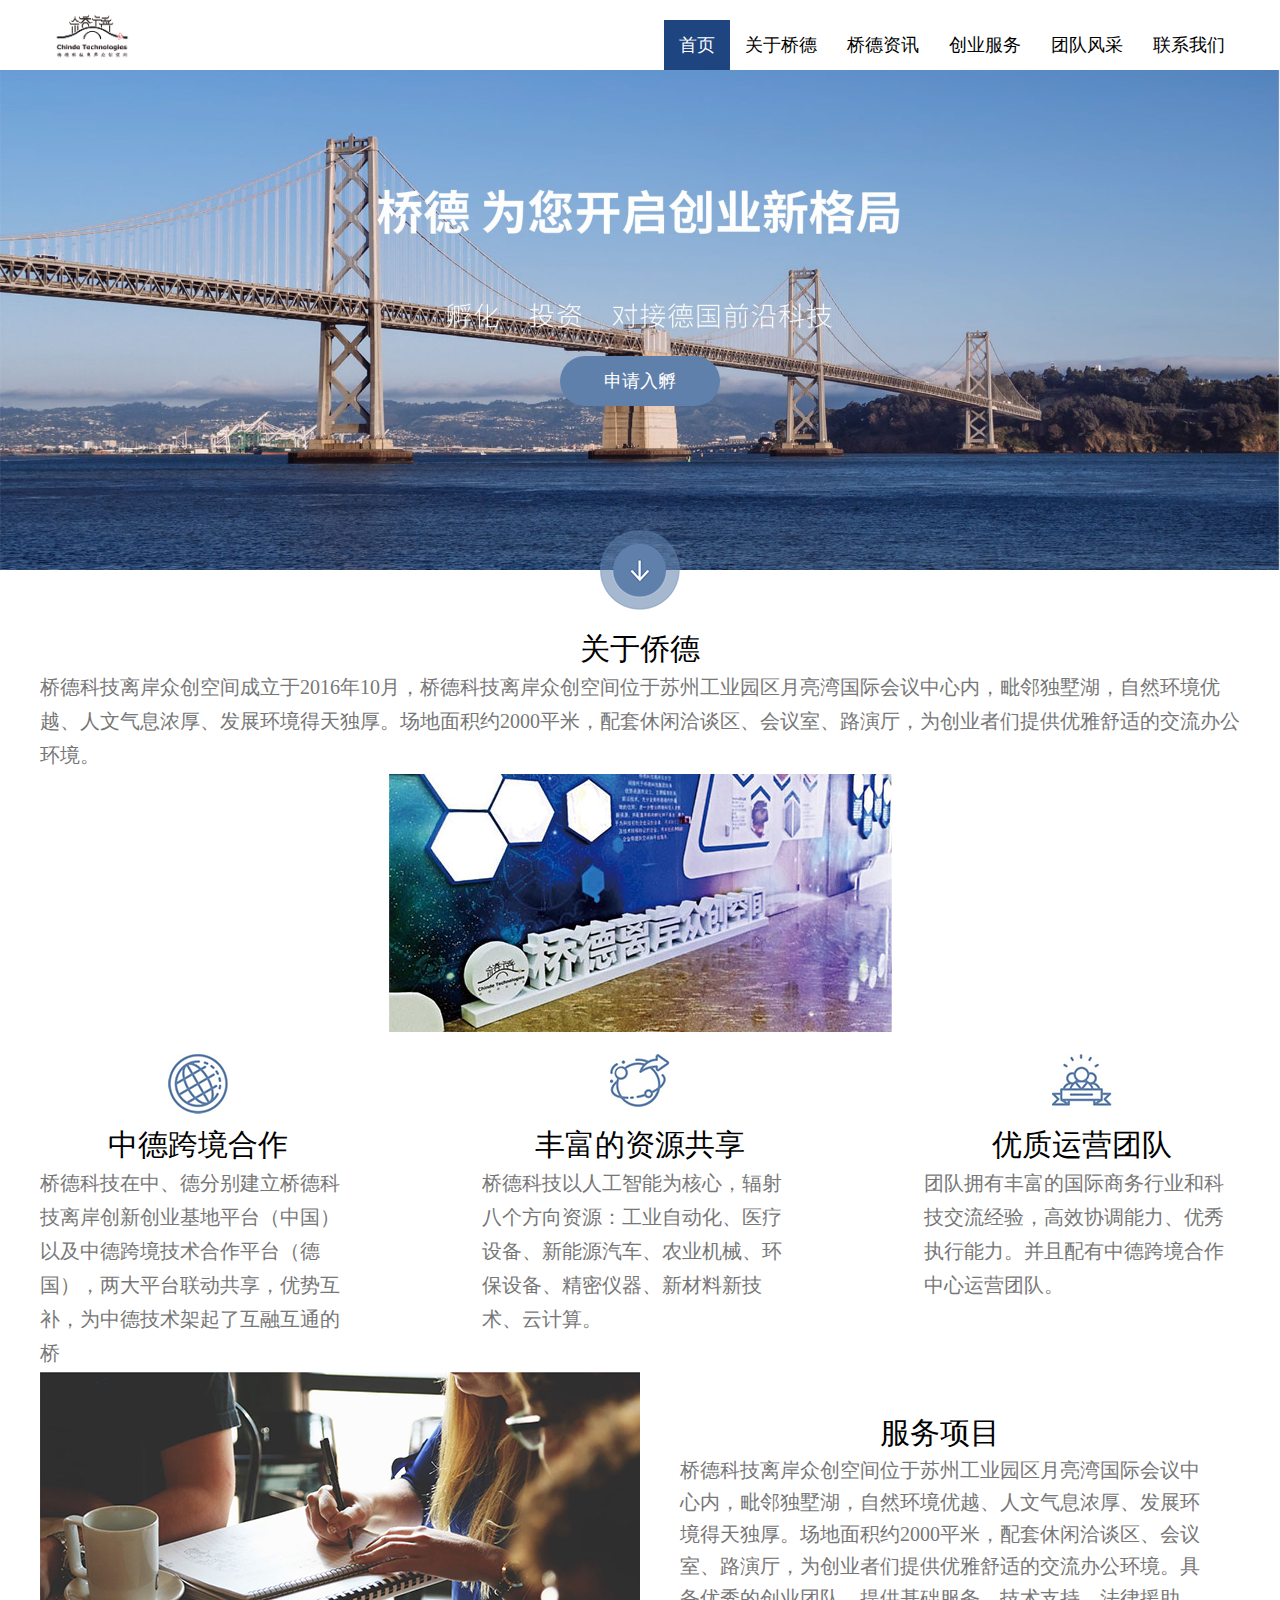
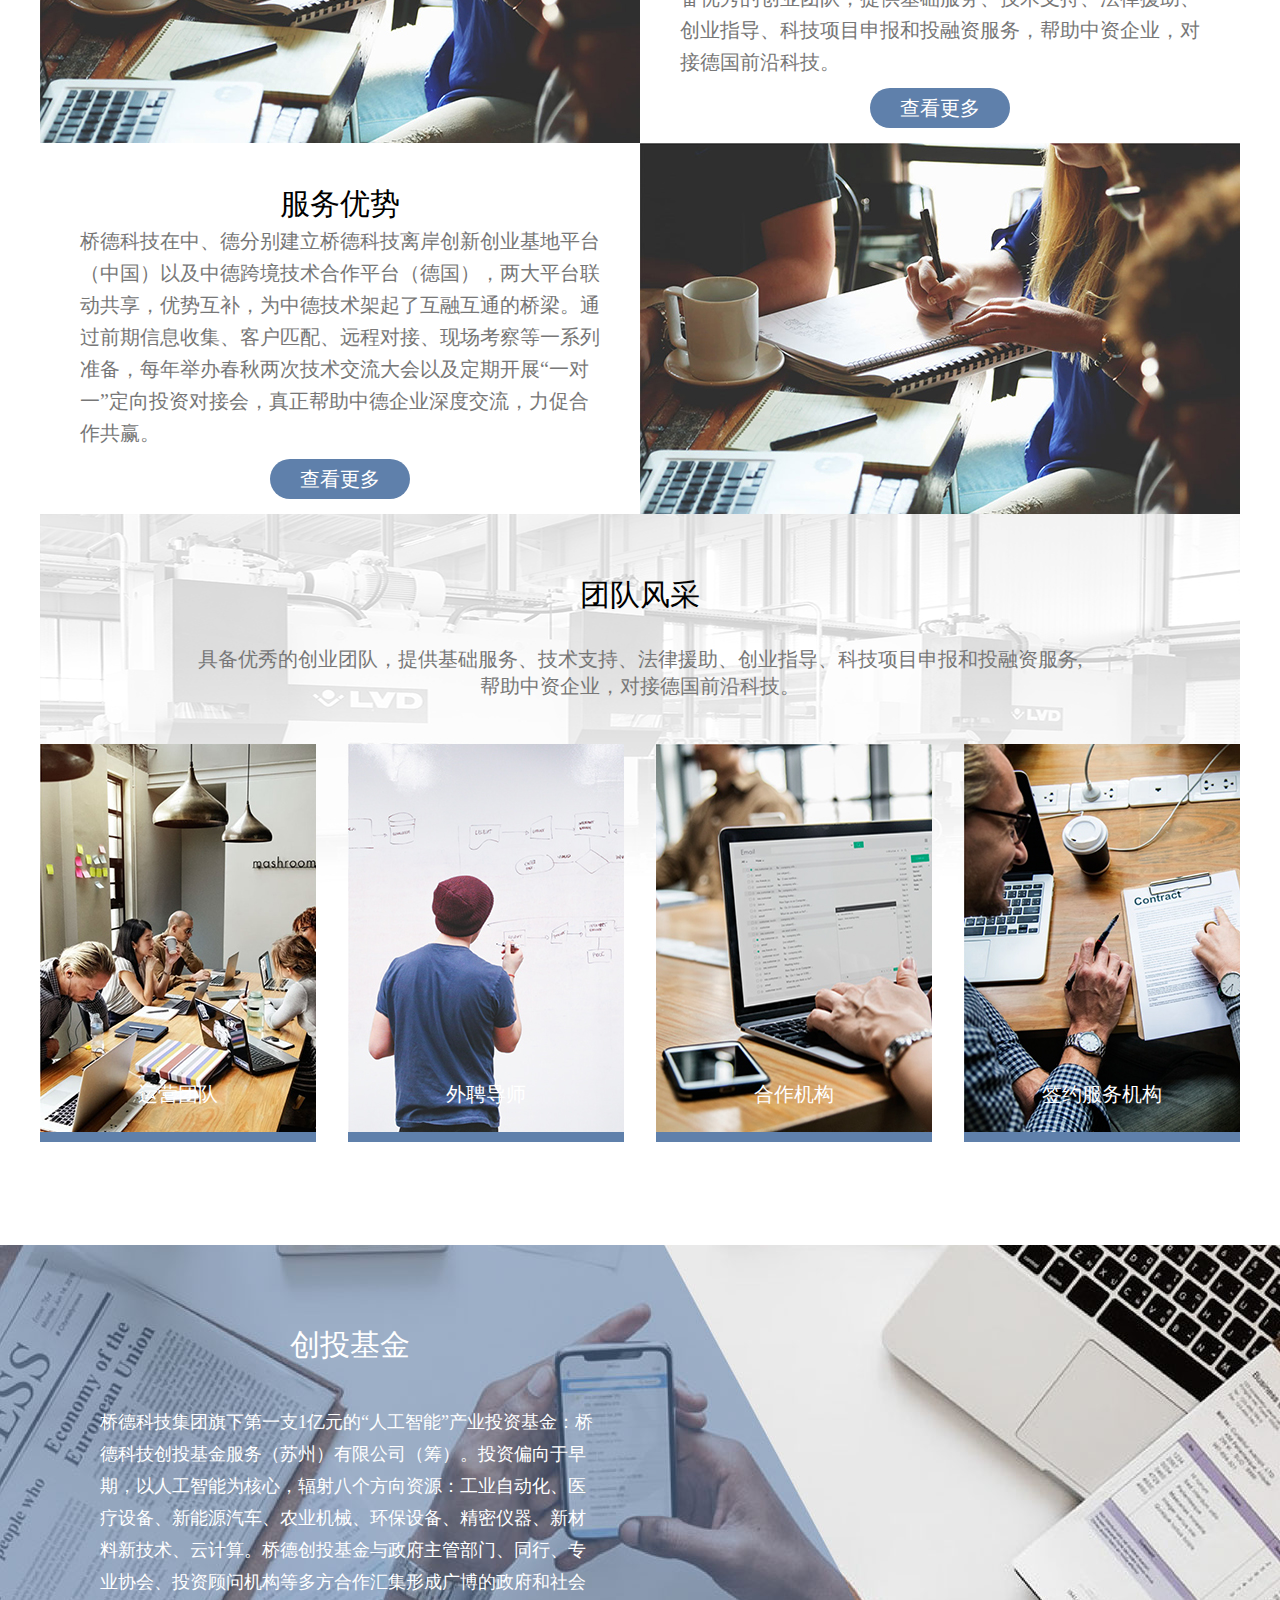
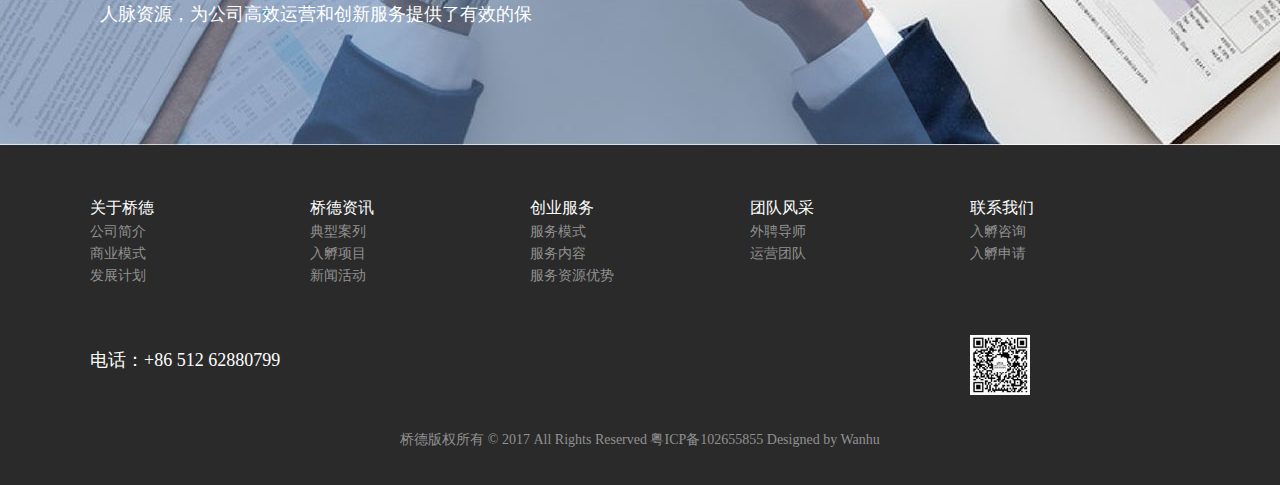
<file: index.html>
<!DOCTYPE html>
<html lang="en">
<head>
    <meta charset="UTF-8">
    <title>桥德</title>
    <link type="text/css" href="css/reset.css" rel="stylesheet">
    <link type="text/css" href="css/base.css" rel="stylesheet">
    <link type="text/css" href="css/qiaode.css" rel="stylesheet">
    <script type="text/javascript" src="js/jquery-1.11.3.min.js"></script>
    <script type="text/javascript" src="js/qd.js"></script>
</head>
<body>
<div class="content clearfix">
    <header>
        <div class="qd_top">
            <div class="qd_inner">
                <div class="qd_logo"><img src="images/logo.png" width="100%" /></div>
                <div class="qd_nav">
                    <ul class="qd_navul">
                        <li class="qd_navli active"><a href="javascript:;">首页</a></li>
                        <li class="qd_navli"><a href="javascript:;">关于桥德</a></li>
                        <li class="qd_navli"><a href="javascript:;">桥德资讯</a></li>
                        <li class="qd_navli"><a href="javascript:;">创业服务</a></li>
                        <li class="qd_navli"><a href="javascript:;">团队风采</a></li>
                        <li class="qd_navli"><a href="javascript:;">联系我们</a></li>
                    </ul>
                </div>
            </div>
        </div>
    </header>
    <div class="main">
        <div class="qd_banner">
            <div class="apply_entry"><a href="javascript:;">申请入孵</a></div>
            <div class="arrowDown"><img src="images/index_icon1.png"> </div>
        </div>
        <div class="qd_inner">

            <!--关于桥德-->
            <div class="qd_about">
                <div class="info">
                    <h3>关于侨德</h3>
                    <p>桥德科技离岸众创空间成立于2016年10月，桥德科技离岸众创空间位于苏州工业园区月亮湾国际会议中心内，毗邻独墅湖，自然环境优越、人文气息浓厚、发展环境得天独厚。场地面积约2000平米，配套休闲洽谈区、会议室、路演厅，为创业者们提供优雅舒适的交流办公环境。</p>
                    <p class="pic"><img src="images/index-pic1.jpg"></p>
                    <ul class="list">
                        <li><p class="pic"><img src="images/index-icon2.jpg"></p><h3>中德跨境合作</h3>桥德科技在中、德分别建立桥德科技离岸创新创业基地平台（中国）以及中德跨境技术合作平台（德国），两大平台联动共享，优势互补，为中德技术架起了互融互通的桥</li>
                        <li><p class="pic"><img src="images/index-icon3.jpg"></p><h3>丰富的资源共享</h3>桥德科技以人工智能为核心，辐射八个方向资源：工业自动化、医疗设备、新能源汽车、农业机械、环保设备、精密仪器、新材料新技术、云计算。</li>
                        <li><p class="pic"><img src="images/index-icon4.jpg"></p><h3>优质运营团队</h3>团队拥有丰富的国际商务行业和科技交流经验，高效协调能力、优秀执行能力。并且配有中德跨境合作中心运营团队。</li>
                    </ul>
                </div>
                <div class="item clearfix">
                   <div class="picture"><img src="images/index-pic2.jpg"> </div>
                    <div class="text">
                        <h3>服务项目</h3>
                        <p>桥德科技离岸众创空间位于苏州工业园区月亮湾国际会议中心内，毗邻独墅湖，自然环境优越、人文气息浓厚、发展环境得天独厚。场地面积约2000平米，配套休闲洽谈区、会议室、路演厅，为创业者们提供优雅舒适的交流办公环境。具备优秀的创业团队，提供基础服务、技术支持、法律援助、创业指导、科技项目申报和投融资服务，帮助中资企业，对接德国前沿科技。</p>
                        <p class="check"><a href="javascript:;">查看更多</a></p>
                    </div>
                </div>
                <div class="item clearfix">
                    <div class="text">
                        <h3>服务优势</h3>
                        <p>桥德科技在中、德分别建立桥德科技离岸创新创业基地平台（中国）以及中德跨境技术合作平台（德国），两大平台联动共享，优势互补，为中德技术架起了互融互通的桥梁。通过前期信息收集、客户匹配、远程对接、现场考察等一系列准备，每年举办春秋两次技术交流大会以及定期开展“一对一”定向投资对接会，真正帮助中德企业深度交流，力促合作共赢。 </p>
                        <p class="check"><a href="javascript:;">查看更多</a></p>
                    </div>
                    <div class="picture"><img src="images/index-pic2.jpg"> </div>
                </div>
                <div class="team">
                    <div class="team-info">
                        <h3>团队风采</h3>
                        <p>具备优秀的创业团队，提供基础服务、技术支持、法律援助、创业指导、科技项目申报和投融资服务,<br />帮助中资企业，对接德国前沿科技。</p>
                        <ul class="team-list">
                            <li>
                                <img src="images/index_pic3.jpg">
                                <i>运营团队</i>
                                <b></b>
                            </li>
                            <li>
                                <img src="images/index_pic4.jpg">
                                <i>外聘导师</i>
                                <b></b>
                            </li>
                            <li>
                                <img src="images/index_pic5.jpg">
                                <i>合作机构</i>
                                <b></b>
                            </li>
                            <li>
                                <img src="images/index_pic6.jpg">
                                <i>签约服务机构</i>
                                <b></b>
                            </li>
                        </ul>
                    </div>
                </div>
            </div>
        </div>
    </div>
    <div class="chuangtou">
        <div class="info">
            <h3>创投基金</h3>
            <p>桥德科技集团旗下第一支1亿元的“人工智能”产业投资基金：桥德科技创投基金服务（苏州）有限公司（筹）。投资偏向于早期，以人工智能为核心，辐射八个方向资源：工业自动化、医疗设备、新能源汽车、农业机械、环保设备、精密仪器、新材料新技术、云计算。桥德创投基金与政府主管部门、同行、专业协会、投资顾问机构等多方合作汇集形成广博的政府和社会人脉资源，为公司高效运营和创新服务提供了有效的保</p>
        </div>

    </div>
    <footer>
        <div class="footer">
            <div class="qd_inner">
                <div class="footer_a">
                    <div class="ft_alis">
                        <ul>
                            <li class="ft_li bigTit"><a href="javascript:;">关于桥德</a></li>
                            <li class="ft_li"><a href="javascript:;">公司简介</a></li>
                            <li class="ft_li"><a href="javascript:;">商业模式</a></li>
                            <li class="ft_li"><a href="javascript:;">发展计划</a></li>
                        </ul>
                    </div>
                    <div class="ft_alis">
                        <ul>
                            <li class="ft_li bigTit"><a href="javascript:;">桥德资讯</a></li>
                            <li class="ft_li"><a href="javascript:;">典型案列</a></li>
                            <li class="ft_li"><a href="javascript:;">入孵项目</a></li>
                            <li class="ft_li"><a href="javascript:;">新闻活动</a></li>
                        </ul>
                    </div>
                    <div class="ft_alis">
                        <ul>
                            <li class="ft_li bigTit"><a href="javascript:;">创业服务</a></li>
                            <li class="ft_li"><a href="javascript:;">服务模式</a></li>
                            <li class="ft_li"><a href="javascript:;">服务内容</a></li>
                            <li class="ft_li"><a href="javascript:;">服务资源优势</a></li>
                        </ul>
                    </div>
                    <div class="ft_alis">
                        <ul>
                            <li class="ft_li bigTit"><a href="javascript:;">团队风采</a></li>
                            <li class="ft_li"><a href="javascript:;">外聘导师</a></li>
                            <li class="ft_li"><a href="javascript:;">运营团队</a></li>
                        </ul>
                    </div>
                    <div class="ft_alis">
                        <ul>
                            <li class="ft_li bigTit"><a href="javascript:;">联系我们</a></li>
                            <li class="ft_li"><a href="javascript:;">入孵咨询</a></li>
                            <li class="ft_li"><a href="javascript:;">入孵申请</a></li>
                        </ul>
                    </div>
                </div>
                <div class="footer_b">
                    <div class="footer_btxt">
                        <span class="footer_tel">电话：+86 512 62880799</span>
                        <span class="footer_ewm"></span>
                    </div>
                </div>
                <div class="footer_c">桥德版权所有 © 2017 All Rights Reserved 粤ICP备102655855 Designed by Wanhu</div>
            </div>
        </div>
    </footer>
</div>
</body>
</html>
</file>
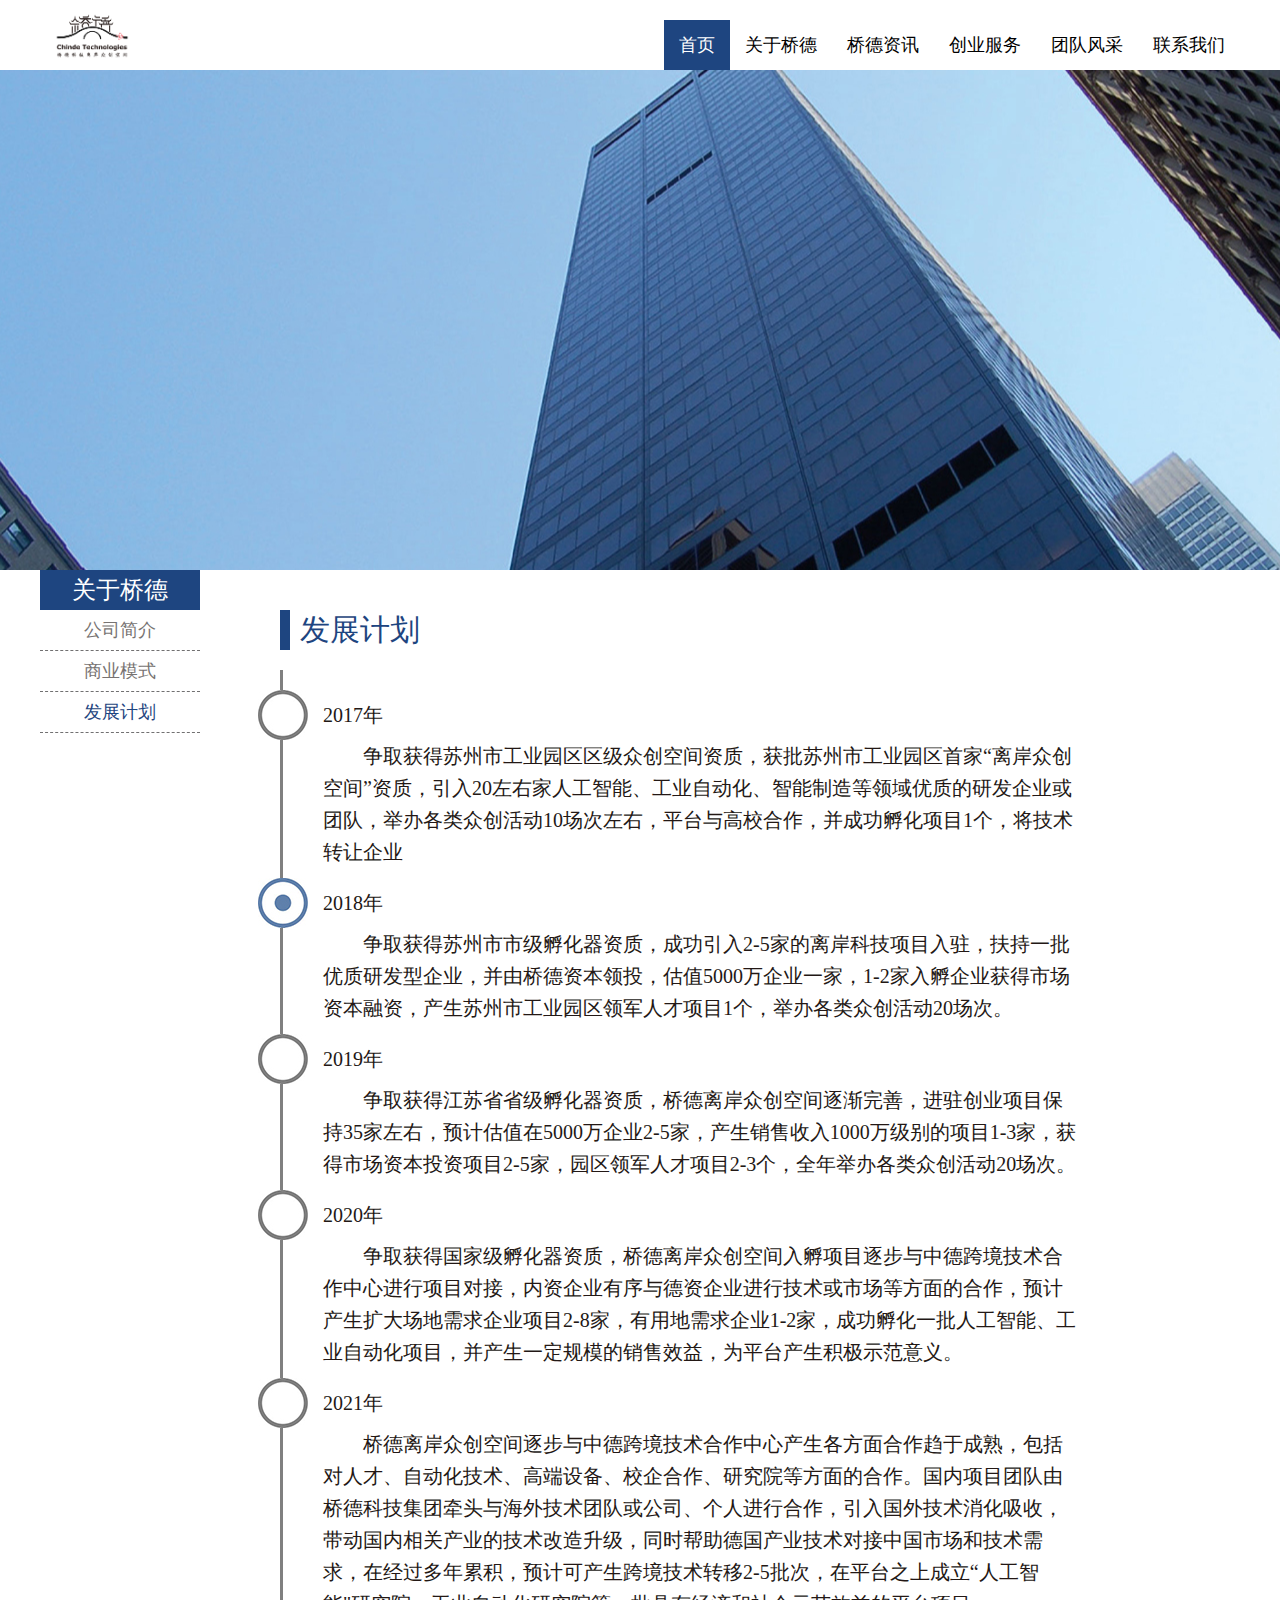
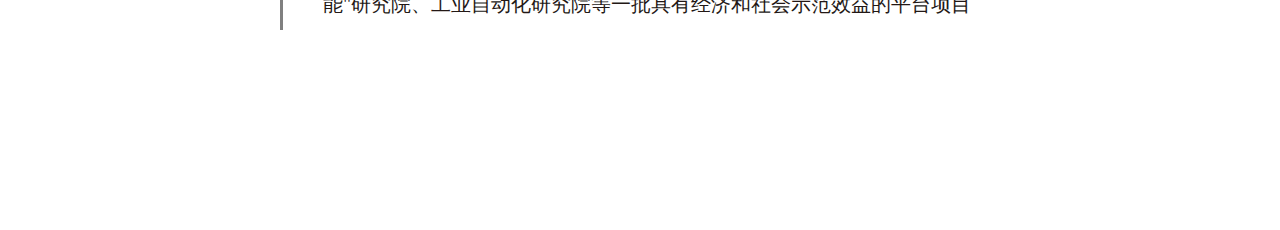
<file: about-plan.html>
<!DOCTYPE html>
<html lang="en">
<head>
    <meta charset="UTF-8">
    <title>桥德</title>
    <link type="text/css" href="css/reset.css" rel="stylesheet">
    <link type="text/css" href="css/base.css" rel="stylesheet">
    <link type="text/css" href="css/qiaode.css" rel="stylesheet">
    <script type="text/javascript" src="js/jquery-1.11.3.min.js"></script>
    <script type="text/javascript" src="js/qd.js"></script>
</head>
<body>
<div class="content clearfix">
    <header>
        <div class="qd_top">
            <div class="qd_inner">
                <div class="qd_logo"><img src="images/logo.png" width="100%" /></div>
                <div class="qd_nav">
                    <ul class="qd_navul">
                        <li class="qd_navli active"><a href="javascript:;">首页</a></li>
                        <li class="qd_navli"><a href="javascript:;">关于桥德</a></li>
                        <li class="qd_navli"><a href="javascript:;">桥德资讯</a></li>
                        <li class="qd_navli"><a href="javascript:;">创业服务</a></li>
                        <li class="qd_navli"><a href="javascript:;">团队风采</a></li>
                        <li class="qd_navli"><a href="javascript:;">联系我们</a></li>
                    </ul>
                </div>
            </div>
        </div>
    </header>
    <div class="main">
        <div class="about-banner"></div>
        <div class="qd_inner">
            <div class="about_left">
                <span class="title">关于桥德</span>
                <ul class="list">
                    <li><a href="javascript:;">公司简介</a></li>
                    <li><a href="javascript:;">商业模式</a></li>
                    <li class="cur"><a href="javascript:;">发展计划</a></li>
                </ul>
            </div>
            <div class="about_right">
                <div class="title">发展计划</div>
                <div class="info">
                   <ul class="year_list clearfix">
                       <li class="top">
                           <span><i></i>2017年</span>
                           <p>争取获得苏州市工业园区区级众创空间资质，获批苏州市工业园区首家“离岸众创空间”资质，引入20左右家人工智能、工业自动化、智能制造等领域优质的研发企业或团队，举办各类众创活动10场次左右，平台与高校合作，并成功孵化项目1个，将技术转让企业</p>
                       </li>
                       <li>
                           <span><i class="cur"></i>2018年</span>
                           <p>   争取获得苏州市市级孵化器资质，成功引入2-5家的离岸科技项目入驻，扶持一批优质研发型企业，并由桥德资本领投，估值5000万企业一家，1-2家入孵企业获得市场资本融资，产生苏州市工业园区领军人才项目1个，举办各类众创活动20场次。</p>
                       </li>
                       <li>
                           <span><i></i>2019年</span>
                           <p>争取获得江苏省省级孵化器资质，桥德离岸众创空间逐渐完善，进驻创业项目保持35家左右，预计估值在5000万企业2-5家，产生销售收入1000万级别的项目1-3家，获得市场资本投资项目2-5家，园区领军人才项目2-3个，全年举办各类众创活动20场次。</p>
                       </li>
                       <li>
                           <span><i></i>2020年</span>
                           <p>争取获得国家级孵化器资质，桥德离岸众创空间入孵项目逐步与中德跨境技术合作中心进行项目对接，内资企业有序与德资企业进行技术或市场等方面的合作，预计产生扩大场地需求企业项目2-8家，有用地需求企业1-2家，成功孵化一批人工智能、工业自动化项目，并产生一定规模的销售效益，为平台产生积极示范意义。</p>
                       </li>
                       <li>
                           <span><i></i>2021年</span>
                           <p>桥德离岸众创空间逐步与中德跨境技术合作中心产生各方面合作趋于成熟，包括对人才、自动化技术、高端设备、校企合作、研究院等方面的合作。国内项目团队由桥德科技集团牵头与海外技术团队或公司、个人进行合作，引入国外技术消化吸收，带动国内相关产业的技术改造升级，同时帮助德国产业技术对接中国市场和技术需求，在经过多年累积，预计可产生跨境技术转移2-5批次，在平台之上成立“人工智能"研究院、工业自动化研究院等一批具有经济和社会示范效益的平台项目</p>
                       </li>
                   </ul>
                </div>
            </div>
        </div>
    </div>
</div>
</body>
</html>
</file>
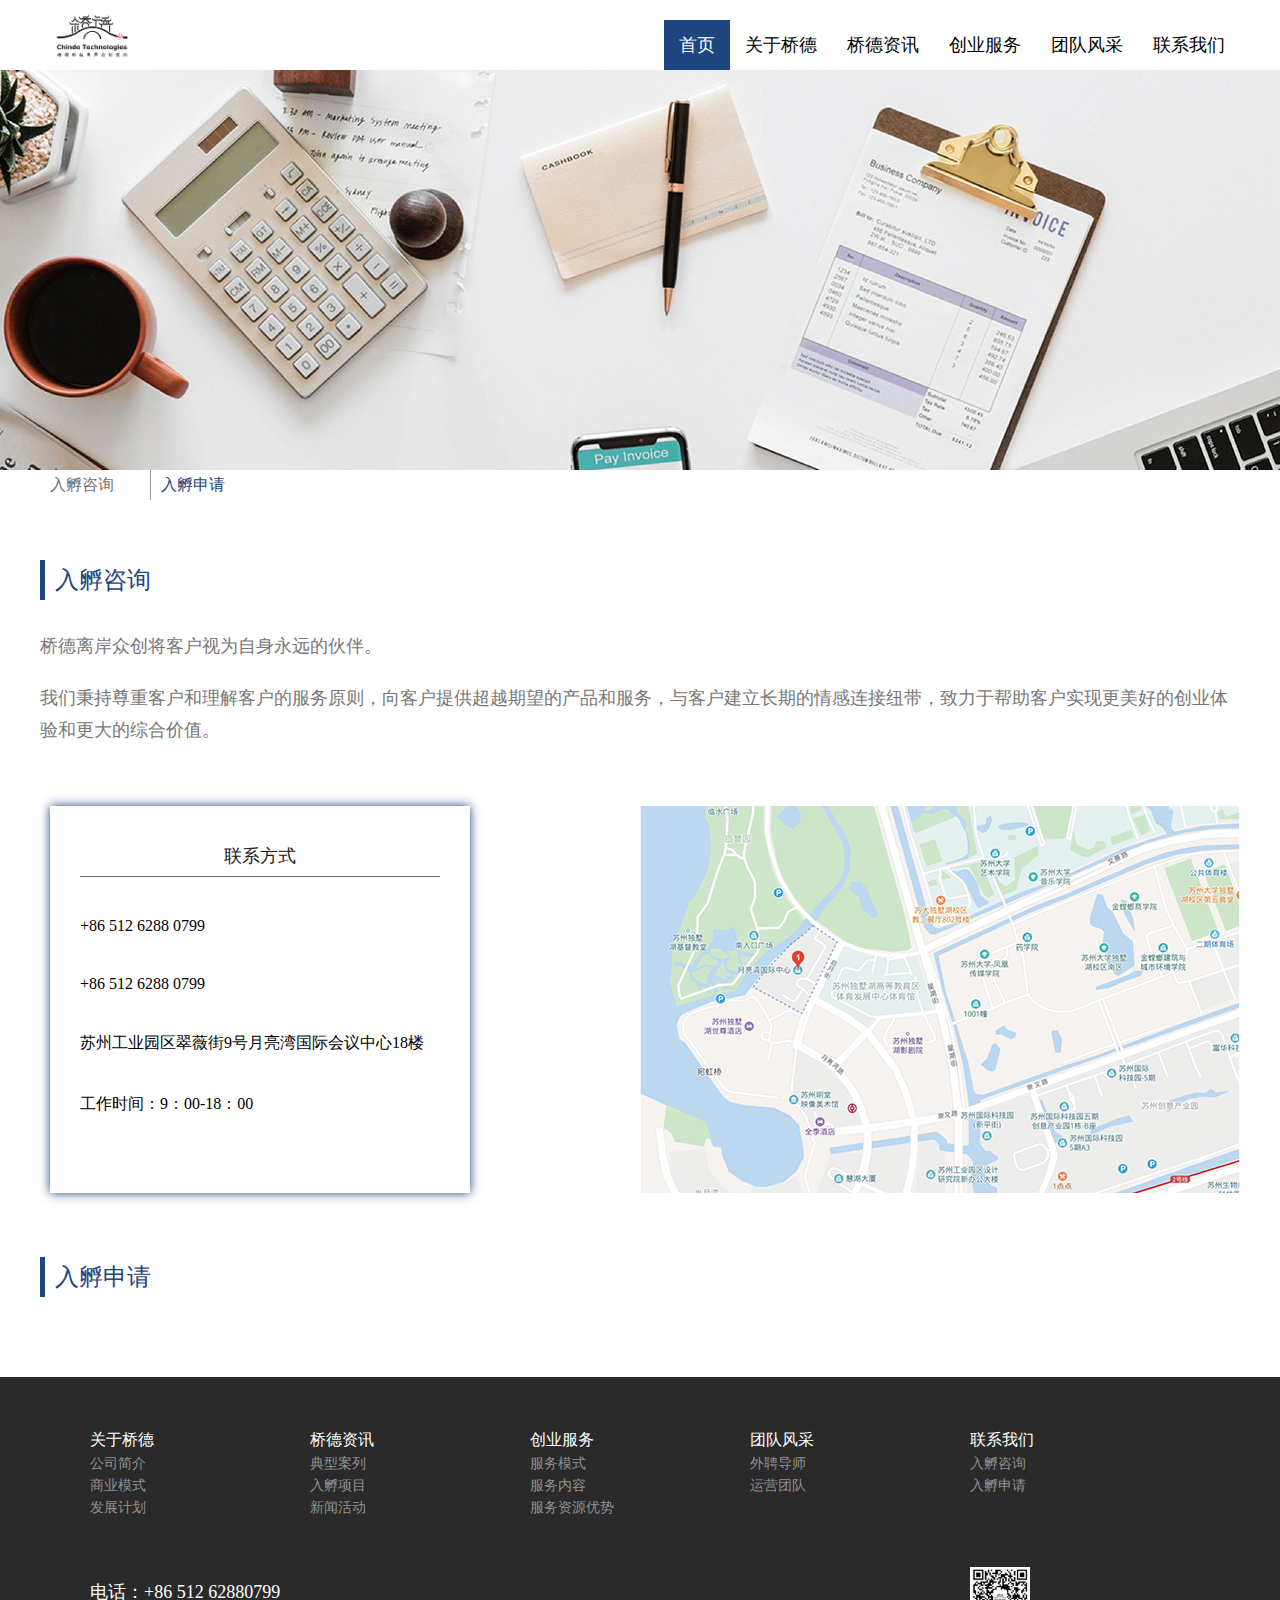
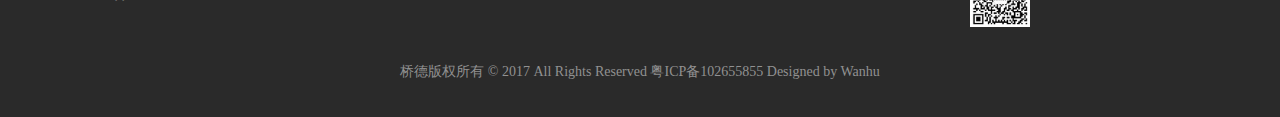
<file: contact.html>
<!DOCTYPE html>
<html lang="en">
<head>
    <meta charset="UTF-8">
    <title>桥德</title>
    <link type="text/css" href="css/reset.css" rel="stylesheet">
    <link type="text/css" href="css/base.css" rel="stylesheet">
    <link type="text/css" href="css/qiaode.css" rel="stylesheet">
</head>
<body>
<div class="content clearfix">
    <header>
        <div class="qd_top">
            <div class="qd_inner">
                <div class="qd_logo"><img src="images/logo.png" width="100%" /></div>
                <div class="qd_nav">
                    <ul class="qd_navul">
                        <li class="qd_navli active"><a href="javascript:;">首页</a></li>
                        <li class="qd_navli"><a href="javascript:;">关于桥德</a></li>
                        <li class="qd_navli"><a href="javascript:;">桥德资讯</a></li>
                        <li class="qd_navli"><a href="javascript:;">创业服务</a></li>
                        <li class="qd_navli"><a href="javascript:;">团队风采</a></li>
                        <li class="qd_navli"><a href="javascript:;">联系我们</a></li>
                    </ul>
                </div>
            </div>
        </div>
    </header>
    <div class="main">
        <div class="contact_banner"></div>
        <div class="qd_inner">
            <ul class="common_tab">
                <li class="br"><a href="javascript:;">入孵咨询</a></li>
                <li class="cur"><a href="javascript:;">入孵申请</a></li>
            </ul>
            <div class="advantage_info">
                <div class="info_box clearfix">
                    <div class="title">入孵咨询</div>
                    <div class="txt">
                        <p>桥德离岸众创将客户视为自身永远的伙伴。</p>
                        <p>
                            我们秉持尊重客户和理解客户的服务原则，向客户提供超越期望的产品和服务，与客户建立长期的情感连接纽带，致力于帮助客户实现更美好的创业体验和更大的综合价值。</p>
                    </div>
                </div>
                <div class="info_box clearfix">
                    <div class="contact_way">
                        <h3>联系方式</h3>
                        <p>+86 512 6288 0799</p>
                        <p>+86 512 6288 0799</p>
                        <p>苏州工业园区翠薇街9号月亮湾国际会议中心18楼</p>
                        <p>工作时间：9：00-18：00</p>

                    </div>
                    <div class="contact_map"><img src="images/map.jpg"></div>
                </div>
                <div class="info_box clearfix">
                    <div class="title">入孵申请</div>
                    
                </div>

            </div>
        </div>
    </div>
    <footer>
        <div class="footer">
            <div class="qd_inner">
                <div class="footer_a">
                    <div class="ft_alis">
                        <ul>
                            <li class="ft_li bigTit"><a href="javascript:;">关于桥德</a></li>
                            <li class="ft_li"><a href="javascript:;">公司简介</a></li>
                            <li class="ft_li"><a href="javascript:;">商业模式</a></li>
                            <li class="ft_li"><a href="javascript:;">发展计划</a></li>
                        </ul>
                    </div>
                    <div class="ft_alis">
                        <ul>
                            <li class="ft_li bigTit"><a href="javascript:;">桥德资讯</a></li>
                            <li class="ft_li"><a href="javascript:;">典型案列</a></li>
                            <li class="ft_li"><a href="javascript:;">入孵项目</a></li>
                            <li class="ft_li"><a href="javascript:;">新闻活动</a></li>
                        </ul>
                    </div>
                    <div class="ft_alis">
                        <ul>
                            <li class="ft_li bigTit"><a href="javascript:;">创业服务</a></li>
                            <li class="ft_li"><a href="javascript:;">服务模式</a></li>
                            <li class="ft_li"><a href="javascript:;">服务内容</a></li>
                            <li class="ft_li"><a href="javascript:;">服务资源优势</a></li>
                        </ul>
                    </div>
                    <div class="ft_alis">
                        <ul>
                            <li class="ft_li bigTit"><a href="javascript:;">团队风采</a></li>
                            <li class="ft_li"><a href="javascript:;">外聘导师</a></li>
                            <li class="ft_li"><a href="javascript:;">运营团队</a></li>
                        </ul>
                    </div>
                    <div class="ft_alis">
                        <ul>
                            <li class="ft_li bigTit"><a href="javascript:;">联系我们</a></li>
                            <li class="ft_li"><a href="javascript:;">入孵咨询</a></li>
                            <li class="ft_li"><a href="javascript:;">入孵申请</a></li>
                        </ul>
                    </div>
                </div>
                <div class="footer_b">
                    <div class="footer_btxt">
                        <span class="footer_tel">电话：+86 512 62880799</span>
                        <span class="footer_ewm"></span>
                    </div>
                </div>
                <div class="footer_c">桥德版权所有 © 2017 All Rights Reserved 粤ICP备102655855 Designed by Wanhu</div>
            </div>
        </div>
    </footer>
</div>
</body>
</html>
</file>
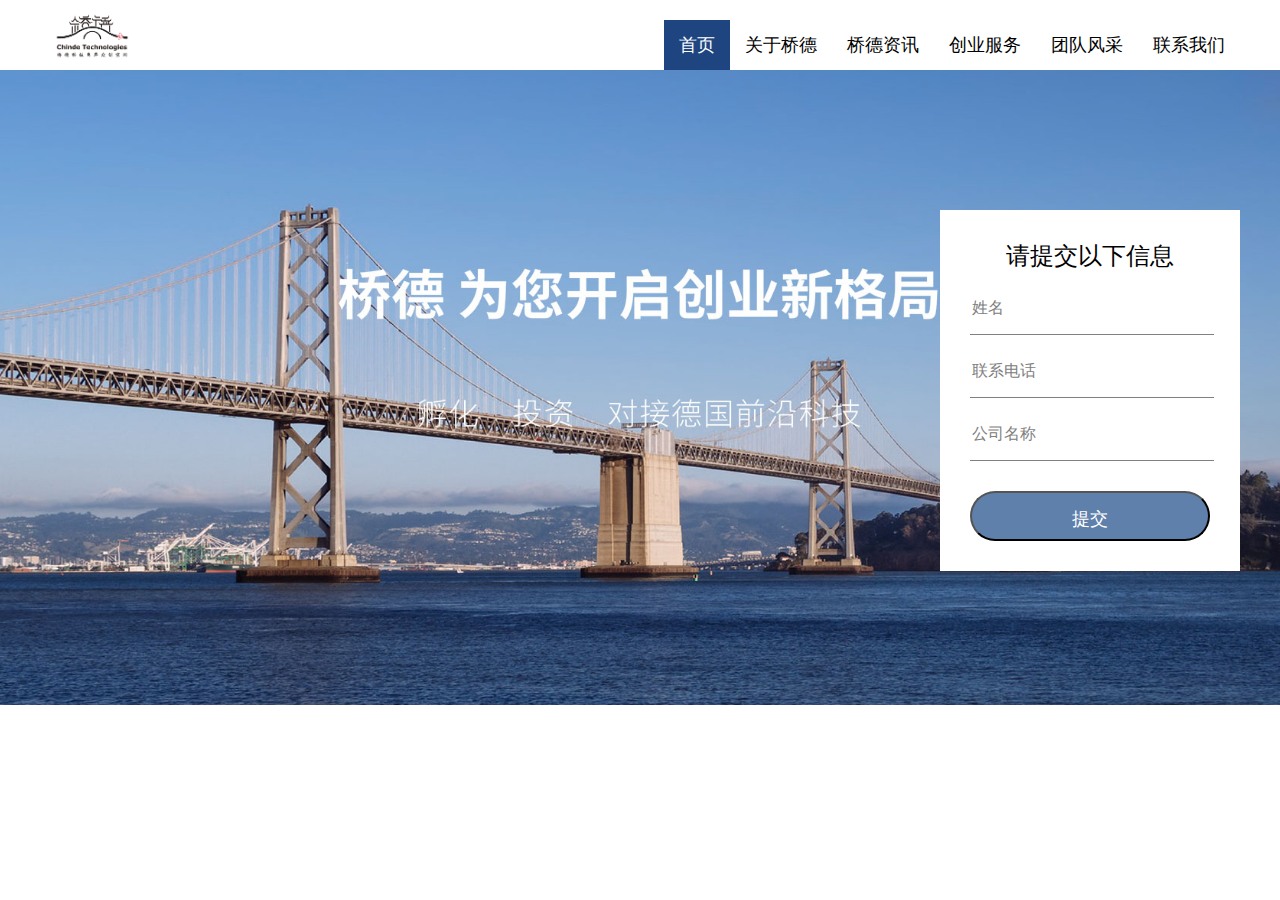
<file: index-apply.html>
<!DOCTYPE html>
<html lang="en">
<head>
    <meta charset="UTF-8">
    <title>桥德</title>
    <link type="text/css" href="css/reset.css" rel="stylesheet">
    <link type="text/css" href="css/base.css" rel="stylesheet">
    <link type="text/css" href="css/qiaode.css" rel="stylesheet">
    <script type="text/javascript" src="js/jquery-1.11.3.min.js"></script>
    <script type="text/javascript" src="js/qd.js"></script>

</head>
<body>
<div class="content clearfix">
    <header>
        <div class="qd_top">
            <div class="qd_inner">
                <div class="qd_logo"><img src="images/logo.png" width="100%" /></div>
                <div class="qd_nav">
                    <ul class="qd_navul">
                        <li class="qd_navli active"><a href="javascript:;">首页</a></li>
                        <li class="qd_navli"><a href="javascript:;">关于桥德</a></li>
                        <li class="qd_navli"><a href="javascript:;">桥德资讯</a></li>
                        <li class="qd_navli"><a href="javascript:;">创业服务</a></li>
                        <li class="qd_navli"><a href="javascript:;">团队风采</a></li>
                        <li class="qd_navli"><a href="javascript:;">联系我们</a></li>
                    </ul>
                </div>
            </div>
        </div>
    </header>
    <div class="main">
        <div class="apply_bg">
            <div class="apply_info">
                <span class="title">请提交以下信息</span>
                <input type="text" value="姓名" class="common-input">
                <input type="text" value="联系电话" class="common-input">
                <input type="text" value="公司名称" class="common-input">
                <input type="button" value="提交" class="apply_btn">
            </div>
        </div>
    </div>
</div>
</body>
</html>
</file>
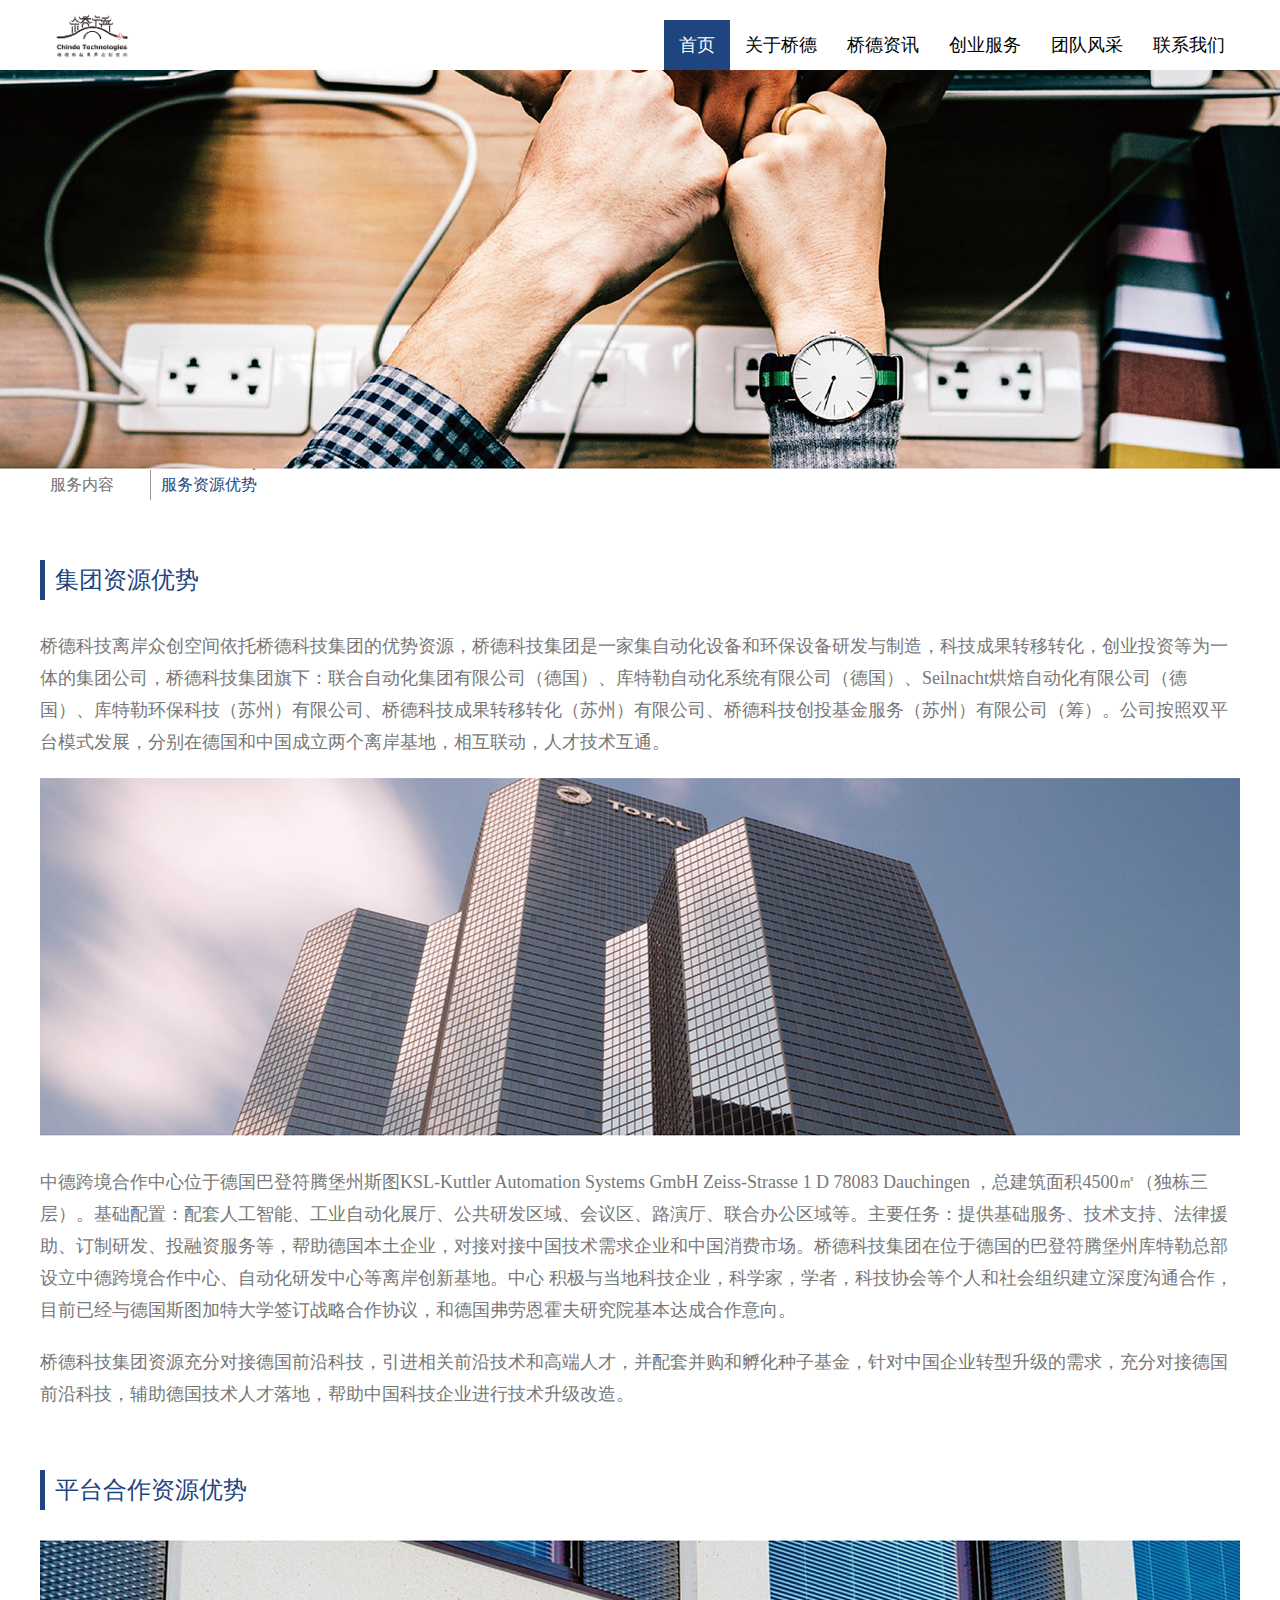
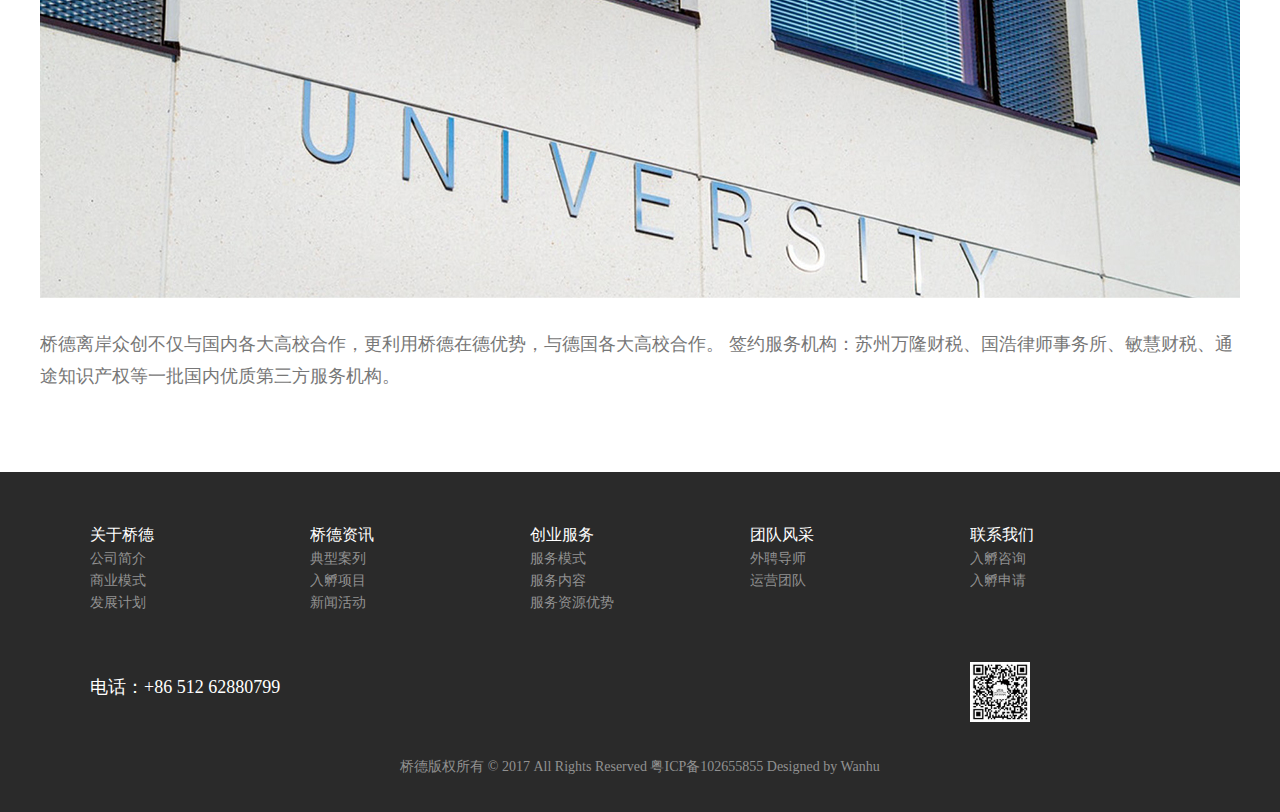
<file: infomation-advantage.html>
<!DOCTYPE html>
<html lang="en">
<head>
    <meta charset="UTF-8">
    <title>桥德</title>
    <link type="text/css" href="css/reset.css" rel="stylesheet">
    <link type="text/css" href="css/base.css" rel="stylesheet">
    <link type="text/css" href="css/qiaode.css" rel="stylesheet">
    <script type="text/javascript" src="js/jquery-1.11.3.min.js"></script>
    <script type="text/javascript" src="js/qd.js"></script>

</head>
<body>
<div class="content clearfix">
    <header>
        <div class="qd_top">
            <div class="qd_inner">
                <div class="qd_logo"><img src="images/logo.png" width="100%" /></div>
                <div class="qd_nav">
                    <ul class="qd_navul">
                        <li class="qd_navli active"><a href="javascript:;">首页</a></li>
                        <li class="qd_navli"><a href="javascript:;">关于桥德</a></li>
                        <li class="qd_navli"><a href="javascript:;">桥德资讯</a></li>
                        <li class="qd_navli"><a href="javascript:;">创业服务</a></li>
                        <li class="qd_navli"><a href="javascript:;">团队风采</a></li>
                        <li class="qd_navli"><a href="javascript:;">联系我们</a></li>
                    </ul>
                </div>
            </div>
        </div>
    </header>
    <div class="main">
        <div class="advantage_banner"></div>
        <div class="qd_inner">
            <ul class="common_tab">
                <li class="br"><a href="javascript:;">服务内容</a></li>
                <li class="cur"><a href="javascript:;">服务资源优势</a></li>
            </ul>
            <div class="advantage_info">
                <div class="info_box clearfix">
                    <div class="title">集团资源优势</div>
                    <div class="txt">
                        <p>桥德科技离岸众创空间依托桥德科技集团的优势资源，桥德科技集团是一家集自动化设备和环保设备研发与制造，科技成果转移转化，创业投资等为一体的集团公司，桥德科技集团旗下：联合自动化集团有限公司（德国）、库特勒自动化系统有限公司（德国）、Seilnacht烘焙自动化有限公司（德国）、库特勒环保科技（苏州）有限公司、桥德科技成果转移转化（苏州）有限公司、桥德科技创投基金服务（苏州）有限公司（筹）。公司按照双平台模式发展，分别在德国和中国成立两个离岸基地，相互联动，人才技术互通。</p>
                        <p><img src="images/ad_pic1.jpg"></p>
                        <p>中德跨境合作中心位于德国巴登符腾堡州斯图KSL-Kuttler Automation Systems GmbH Zeiss-Strasse 1 D 78083 Dauchingen ，总建筑面积4500㎡（独栋三层）。基础配置：配套人工智能、工业自动化展厅、公共研发区域、会议区、路演厅、联合办公区域等。主要任务：提供基础服务、技术支持、法律援助、订制研发、投融资服务等，帮助德国本土企业，对接对接中国技术需求企业和中国消费市场。桥德科技集团在位于德国的巴登符腾堡州库特勒总部设立中德跨境合作中心、自动化研发中心等离岸创新基地。中心 积极与当地科技企业，科学家，学者，科技协会等个人和社会组织建立深度沟通合作，目前已经与德国斯图加特大学签订战略合作协议，和德国弗劳恩霍夫研究院基本达成合作意向。</p>
                        <p>桥德科技集团资源充分对接德国前沿科技，引进相关前沿技术和高端人才，并配套并购和孵化种子基金，针对中国企业转型升级的需求，充分对接德国前沿科技，辅助德国技术人才落地，帮助中国科技企业进行技术升级改造。</p>
                    </div>
                </div>
                <div class="info_box clearfix">
                    <div class="title">平台合作资源优势</div>
                    <div class="txt">
                        <p><img src="images/ad_pic2.jpg"></p>
                        <p>桥德离岸众创不仅与国内各大高校合作，更利用桥德在德优势，与德国各大高校合作。
                            签约服务机构：苏州万隆财税、国浩律师事务所、敏慧财税、通途知识产权等一批国内优质第三方服务机构。
                        </p>
                    </div>
                </div>

            </div>
        </div>
    </div>
    <footer>
        <div class="footer">
            <div class="qd_inner">
                <div class="footer_a">
                    <div class="ft_alis">
                        <ul>
                            <li class="ft_li bigTit"><a href="javascript:;">关于桥德</a></li>
                            <li class="ft_li"><a href="javascript:;">公司简介</a></li>
                            <li class="ft_li"><a href="javascript:;">商业模式</a></li>
                            <li class="ft_li"><a href="javascript:;">发展计划</a></li>
                        </ul>
                    </div>
                    <div class="ft_alis">
                        <ul>
                            <li class="ft_li bigTit"><a href="javascript:;">桥德资讯</a></li>
                            <li class="ft_li"><a href="javascript:;">典型案列</a></li>
                            <li class="ft_li"><a href="javascript:;">入孵项目</a></li>
                            <li class="ft_li"><a href="javascript:;">新闻活动</a></li>
                        </ul>
                    </div>
                    <div class="ft_alis">
                        <ul>
                            <li class="ft_li bigTit"><a href="javascript:;">创业服务</a></li>
                            <li class="ft_li"><a href="javascript:;">服务模式</a></li>
                            <li class="ft_li"><a href="javascript:;">服务内容</a></li>
                            <li class="ft_li"><a href="javascript:;">服务资源优势</a></li>
                        </ul>
                    </div>
                    <div class="ft_alis">
                        <ul>
                            <li class="ft_li bigTit"><a href="javascript:;">团队风采</a></li>
                            <li class="ft_li"><a href="javascript:;">外聘导师</a></li>
                            <li class="ft_li"><a href="javascript:;">运营团队</a></li>
                        </ul>
                    </div>
                    <div class="ft_alis">
                        <ul>
                            <li class="ft_li bigTit"><a href="javascript:;">联系我们</a></li>
                            <li class="ft_li"><a href="javascript:;">入孵咨询</a></li>
                            <li class="ft_li"><a href="javascript:;">入孵申请</a></li>
                        </ul>
                    </div>
                </div>
                <div class="footer_b">
                    <div class="footer_btxt">
                        <span class="footer_tel">电话：+86 512 62880799</span>
                        <span class="footer_ewm"></span>
                    </div>
                </div>
                <div class="footer_c">桥德版权所有 © 2017 All Rights Reserved 粤ICP备102655855 Designed by Wanhu</div>
            </div>
        </div>
    </footer>
</div>
</body>
</html>
</file>
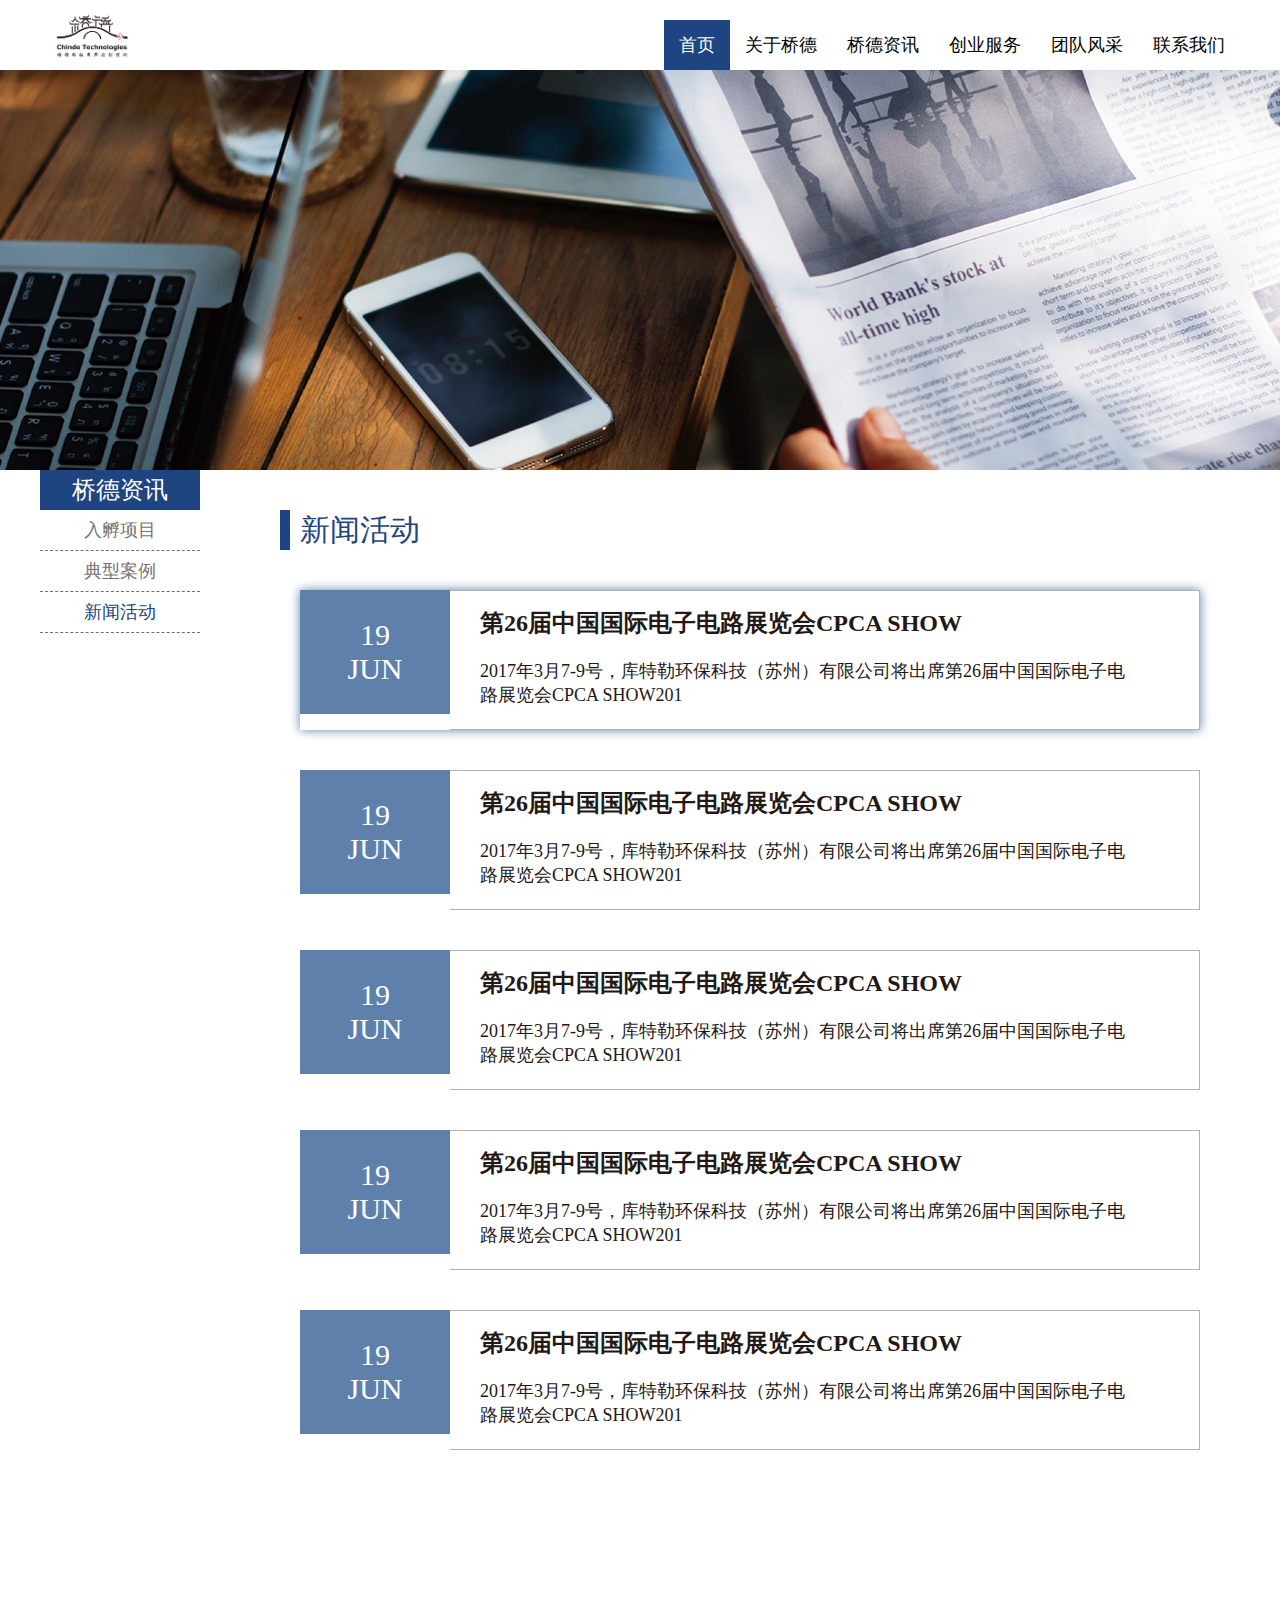
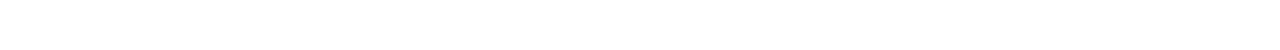
<file: infomation_news.html>
<!DOCTYPE html>
<html lang="en">
<head>
    <meta charset="UTF-8">
    <title>桥德</title>
    <link type="text/css" href="css/reset.css" rel="stylesheet">
    <link type="text/css" href="css/base.css" rel="stylesheet">
    <link type="text/css" href="css/qiaode.css" rel="stylesheet">
    <script type="text/javascript" src="js/jquery-1.11.3.min.js"></script>
    <script type="text/javascript" src="js/qd.js"></script>

</head>
<body>
<div class="content clearfix">
    <header>
        <div class="qd_top">
            <div class="qd_inner">
                <div class="qd_logo"><img src="images/logo.png" width="100%" /></div>
                <div class="qd_nav">
                    <ul class="qd_navul">
                        <li class="qd_navli active"><a href="javascript:;">首页</a></li>
                        <li class="qd_navli"><a href="javascript:;">关于桥德</a></li>
                        <li class="qd_navli"><a href="javascript:;">桥德资讯</a></li>
                        <li class="qd_navli"><a href="javascript:;">创业服务</a></li>
                        <li class="qd_navli"><a href="javascript:;">团队风采</a></li>
                        <li class="qd_navli"><a href="javascript:;">联系我们</a></li>
                    </ul>
                </div>
            </div>
        </div>
    </header>
    <div class="main">
        <div class="news_banner"></div>
        <div class="qd_inner">
            <div class="about_left">
                <span class="title">桥德资讯</span>
                <ul class="list">
                    <li><a href="javascript:;">入孵项目</a></li>
                    <li><a href="javascript:;">典型案例</a></li>
                    <li class="cur"><a href="javascript:;">新闻活动</a></li>
                </ul>
            </div>
            <div class="about_right">
                <div class="title">新闻活动</div>
                <div class="info">
                    <ul class="news_list clearfix">
                        <li class="cur">
                           <span class="news_date">
                               19<br />
                               JUN
                           </span>
                           <span class="news_info">
                               <h3>第26届中国国际电子电路展览会CPCA SHOW</h3>
                               <p class="text">2017年3月7-9号，库特勒环保科技（苏州）有限公司将出席第26届中国国际电子电路展览会CPCA  SHOW201</p>
                           </span>
                        </li>
                        <li>
                           <span class="news_date">
                               19<br />
                               JUN
                           </span>
                            <span class="news_info">
                               <h3>第26届中国国际电子电路展览会CPCA SHOW</h3>
                               <p class="text">2017年3月7-9号，库特勒环保科技（苏州）有限公司将出席第26届中国国际电子电路展览会CPCA  SHOW201</p>
                           </span>
                        </li>
                        <li>
                           <span class="news_date">
                               19<br />
                               JUN
                           </span>
                            <span class="news_info">
                               <h3>第26届中国国际电子电路展览会CPCA SHOW</h3>
                               <p class="text">2017年3月7-9号，库特勒环保科技（苏州）有限公司将出席第26届中国国际电子电路展览会CPCA  SHOW201</p>
                           </span>
                        </li>
                        <li>
                           <span class="news_date">
                               19<br />
                               JUN
                           </span>
                            <span class="news_info">
                               <h3>第26届中国国际电子电路展览会CPCA SHOW</h3>
                               <p class="text">2017年3月7-9号，库特勒环保科技（苏州）有限公司将出席第26届中国国际电子电路展览会CPCA  SHOW201</p>
                           </span>
                        </li>
                        <li>
                           <span class="news_date">
                               19<br />
                               JUN
                           </span>
                            <span class="news_info">
                               <h3>第26届中国国际电子电路展览会CPCA SHOW</h3>
                               <p class="text">2017年3月7-9号，库特勒环保科技（苏州）有限公司将出席第26届中国国际电子电路展览会CPCA  SHOW201</p>
                           </span>
                        </li>
                    </ul>
                </div>
            </div>
        </div>
    </div>
</div>
</body>
</html>
</file>
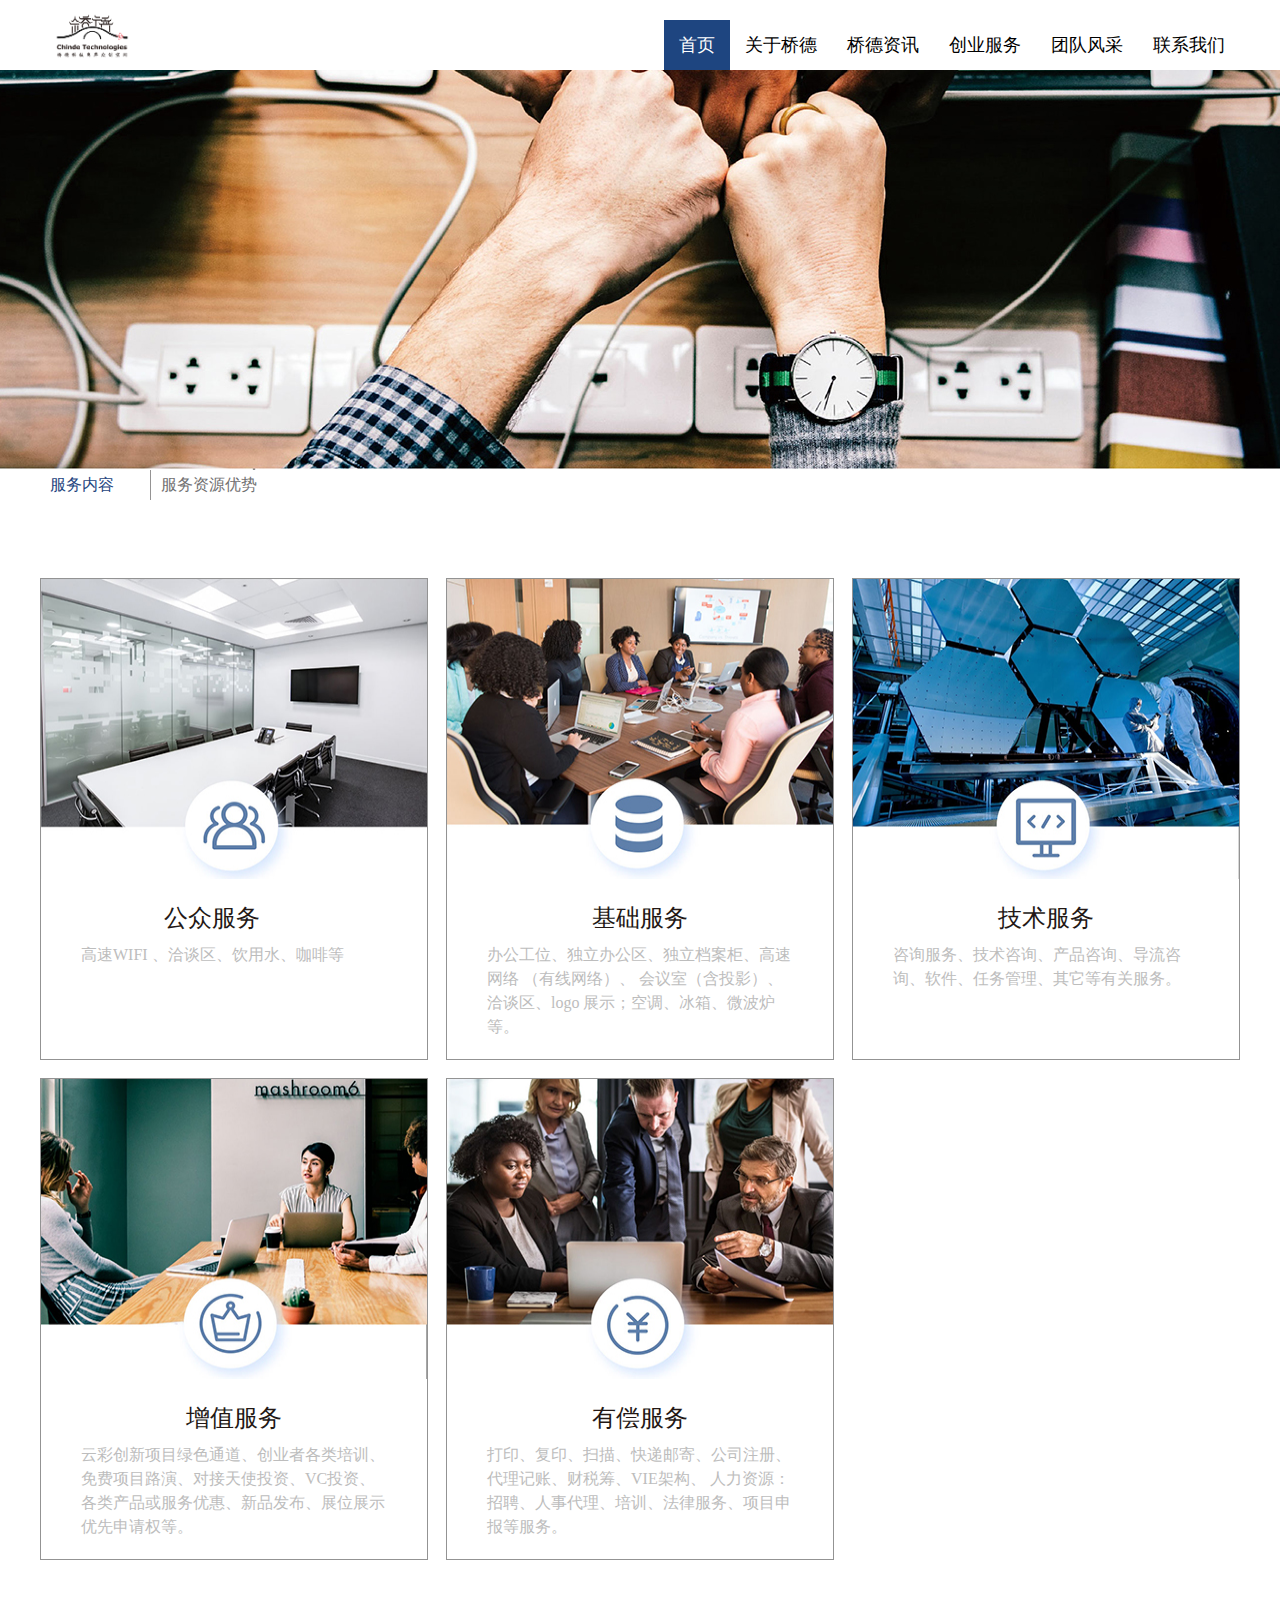
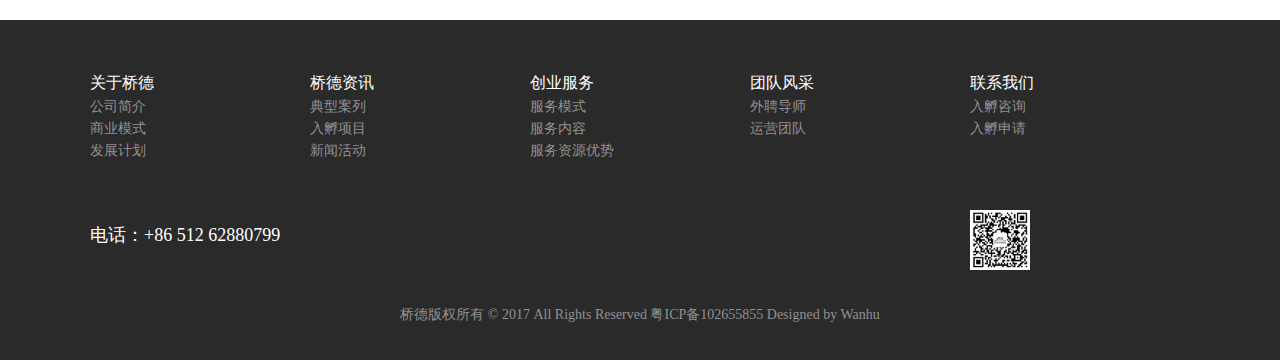
<file: service-content.html>
<!DOCTYPE html>
<html lang="en">
<head>
    <meta charset="UTF-8">
    <title>桥德</title>
    <link type="text/css" href="css/reset.css" rel="stylesheet">
    <link type="text/css" href="css/base.css" rel="stylesheet">
    <link type="text/css" href="css/qiaode.css" rel="stylesheet">
    <script type="text/javascript" src="js/jquery-1.11.3.min.js"></script>
    <script type="text/javascript" src="js/qd.js"></script>
</head>
<body>
<div class="content clearfix">
    <header>
        <div class="qd_top">
            <div class="qd_inner">
                <div class="qd_logo"><img src="images/logo.png" width="100%" /></div>
                <div class="qd_nav">
                    <ul class="qd_navul">
                        <li class="qd_navli active"><a href="javascript:;">首页</a></li>
                        <li class="qd_navli"><a href="javascript:;">关于桥德</a></li>
                        <li class="qd_navli"><a href="javascript:;">桥德资讯</a></li>
                        <li class="qd_navli"><a href="javascript:;">创业服务</a></li>
                        <li class="qd_navli"><a href="javascript:;">团队风采</a></li>
                        <li class="qd_navli"><a href="javascript:;">联系我们</a></li>
                    </ul>
                </div>
            </div>
        </div>
    </header>
    <div class="main">
        <div class="advantage_banner"></div>
        <div class="qd_inner">
            <ul class="common_tab">
                <li class="br cur"><a href="javascript:;">服务内容</a></li>
                <li ><a href="javascript:;">服务资源优势</a></li>
            </ul>
            <ul class="service_list">
                <li>
                    <span class="pic"><img src="images/service_pic1.jpg"></span>
                    <span class="txt">
                        <h3>公众服务</h3>
                        <p>高速WIFI 、洽谈区、饮用水、咖啡等</p>
                    </span>
                </li>
                <li>
                    <span class="pic"><img src="images/service_pic2.jpg"></span>
                    <span class="txt">
                        <h3>基础服务</h3>
                        <p>办公工位、独立办公区、独立档案柜、高速网络 （有线网络）、 会议室（含投影）、洽谈区、logo 展示；空调、冰箱、微波炉等。</p>
                    </span>
                </li>
                <li>
                    <span class="pic"><img src="images/service_pic3.jpg"></span>
                    <span class="txt">
                        <h3>技术服务</h3>
                        <p>咨询服务、技术咨询、产品咨询、导流咨询、软件、任务管理、其它等有关服务。</p>
                    </span>
                </li>
                <li>
                    <span class="pic"><img src="images/service_pic4.jpg"></span>
                    <span class="txt">
                        <h3>增值服务</h3>
                        <p>云彩创新项目绿色通道、创业者各类培训、免费项目路演、对接天使投资、VC投资、各类产品或服务优惠、新品发布、展位展示优先申请权等。</p>
                    </span>
                </li>
                <li>
                    <span class="pic"><img src="images/service_pic5.jpg"></span>
                    <span class="txt">
                        <h3>有偿服务</h3>
                        <p>打印、复印、扫描、快递邮寄、公司注册、代理记账、财税筹、VIE架构、 人力资源：招聘、人事代理、培训、法律服务、项目申报等服务。</p>
                    </span>
                </li>
            </ul>
        </div>
    </div>
    <footer>
        <div class="footer">
            <div class="qd_inner">
                <div class="footer_a">
                    <div class="ft_alis">
                        <ul>
                            <li class="ft_li bigTit"><a href="javascript:;">关于桥德</a></li>
                            <li class="ft_li"><a href="javascript:;">公司简介</a></li>
                            <li class="ft_li"><a href="javascript:;">商业模式</a></li>
                            <li class="ft_li"><a href="javascript:;">发展计划</a></li>
                        </ul>
                    </div>
                    <div class="ft_alis">
                        <ul>
                            <li class="ft_li bigTit"><a href="javascript:;">桥德资讯</a></li>
                            <li class="ft_li"><a href="javascript:;">典型案列</a></li>
                            <li class="ft_li"><a href="javascript:;">入孵项目</a></li>
                            <li class="ft_li"><a href="javascript:;">新闻活动</a></li>
                        </ul>
                    </div>
                    <div class="ft_alis">
                        <ul>
                            <li class="ft_li bigTit"><a href="javascript:;">创业服务</a></li>
                            <li class="ft_li"><a href="javascript:;">服务模式</a></li>
                            <li class="ft_li"><a href="javascript:;">服务内容</a></li>
                            <li class="ft_li"><a href="javascript:;">服务资源优势</a></li>
                        </ul>
                    </div>
                    <div class="ft_alis">
                        <ul>
                            <li class="ft_li bigTit"><a href="javascript:;">团队风采</a></li>
                            <li class="ft_li"><a href="javascript:;">外聘导师</a></li>
                            <li class="ft_li"><a href="javascript:;">运营团队</a></li>
                        </ul>
                    </div>
                    <div class="ft_alis">
                        <ul>
                            <li class="ft_li bigTit"><a href="javascript:;">联系我们</a></li>
                            <li class="ft_li"><a href="javascript:;">入孵咨询</a></li>
                            <li class="ft_li"><a href="javascript:;">入孵申请</a></li>
                        </ul>
                    </div>
                </div>
                <div class="footer_b">
                    <div class="footer_btxt">
                        <span class="footer_tel">电话：+86 512 62880799</span>
                        <span class="footer_ewm"></span>
                    </div>
                </div>
                <div class="footer_c">桥德版权所有 © 2017 All Rights Reserved 粤ICP备102655855 Designed by Wanhu</div>
            </div>
        </div>
    </footer>
</div>
</body>
</html>
</file>
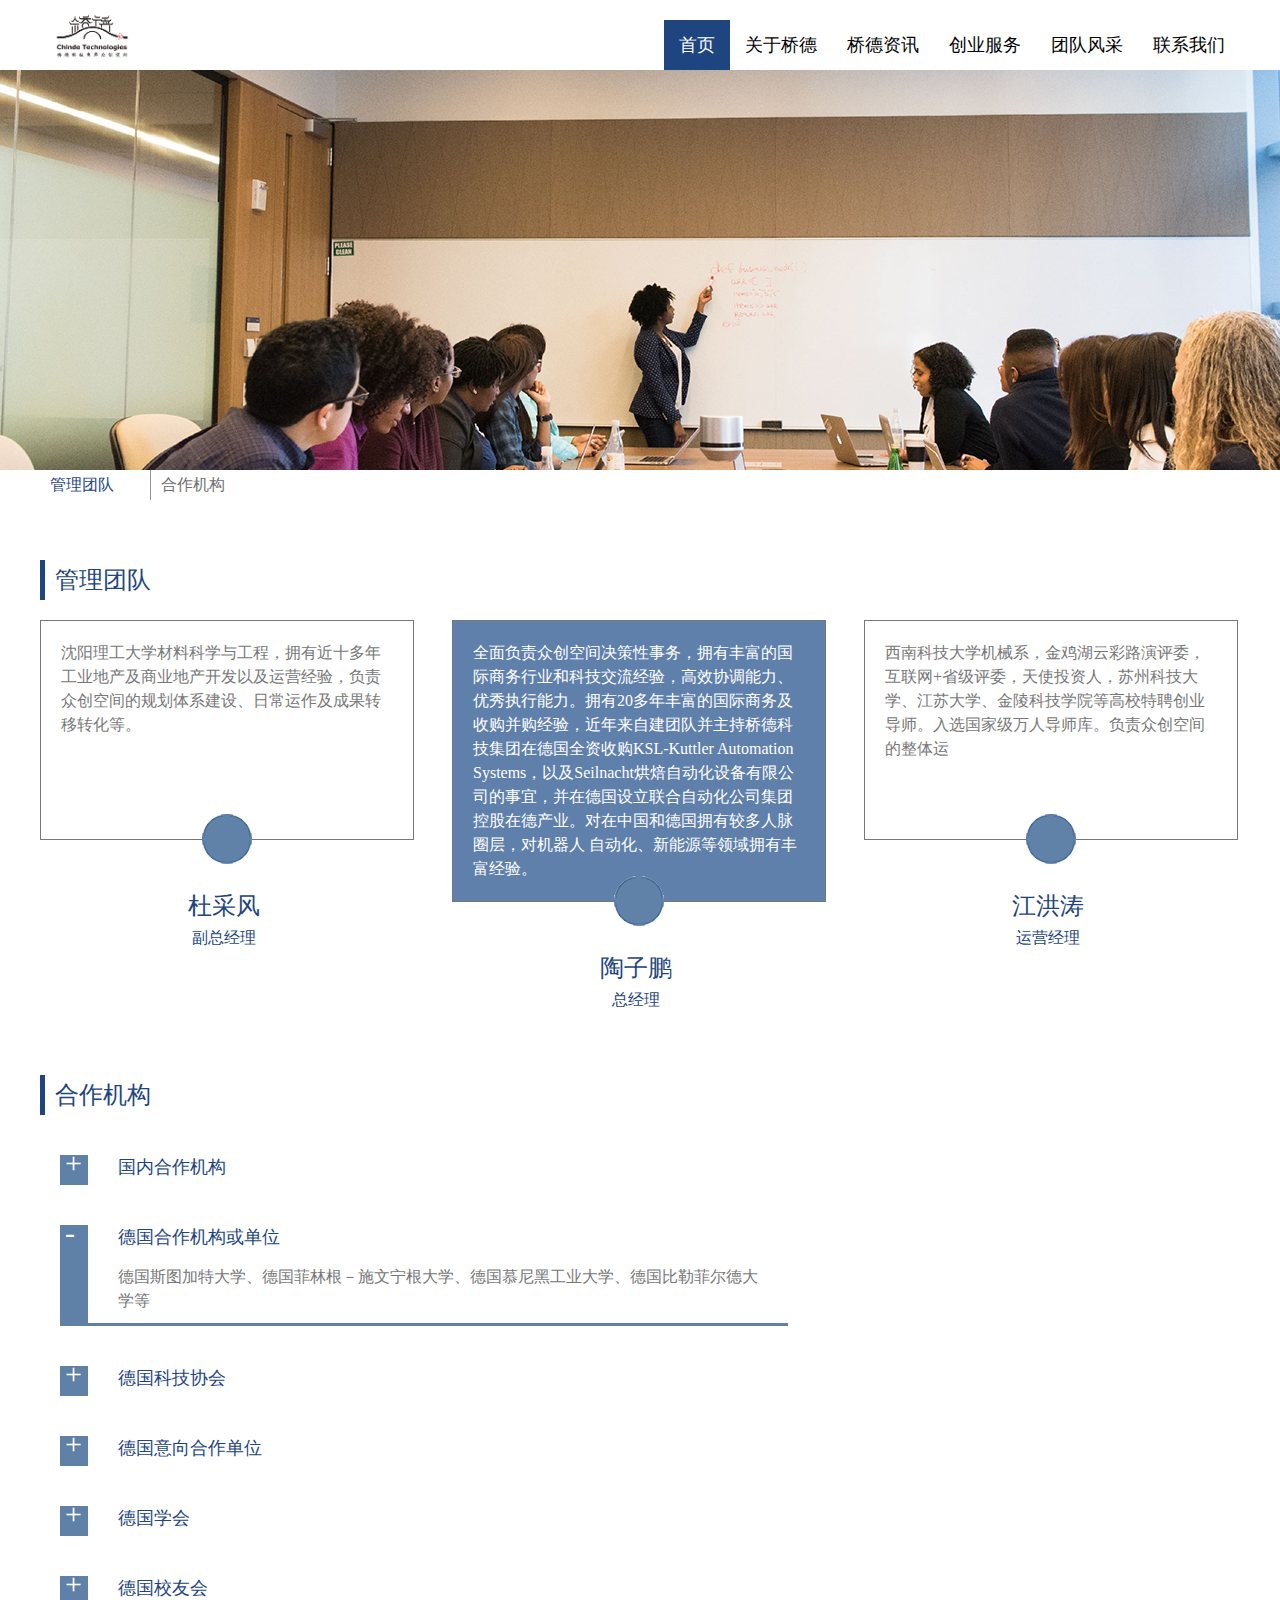
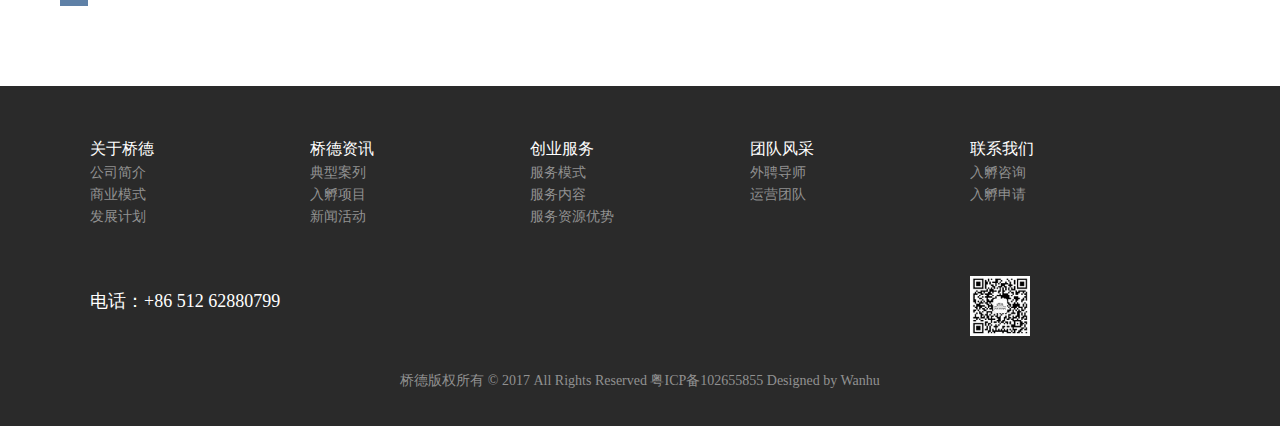
<file: team.html>
<!DOCTYPE html>
<html lang="en">
<head>
    <meta charset="UTF-8">
    <title>桥德</title>
    <link type="text/css" href="css/reset.css" rel="stylesheet">
    <link type="text/css" href="css/base.css" rel="stylesheet">
    <link type="text/css" href="css/qiaode.css" rel="stylesheet">
    <script type="text/javascript" src="js/jquery-1.11.3.min.js"></script>
    <script type="text/javascript" src="js/qd.js"></script>
</head>
<body>
<div class="content clearfix">
    <header>
        <div class="qd_top">
            <div class="qd_inner">
                <div class="qd_logo"><img src="images/logo.png" width="100%" /></div>
                <div class="qd_nav">
                    <ul class="qd_navul">
                        <li class="qd_navli active"><a href="javascript:;">首页</a></li>
                        <li class="qd_navli"><a href="javascript:;">关于桥德</a></li>
                        <li class="qd_navli"><a href="javascript:;">桥德资讯</a></li>
                        <li class="qd_navli"><a href="javascript:;">创业服务</a></li>
                        <li class="qd_navli"><a href="javascript:;">团队风采</a></li>
                        <li class="qd_navli"><a href="javascript:;">联系我们</a></li>
                    </ul>
                </div>
            </div>
        </div>
    </header>
    <div class="main">
        <div class="team_banner"></div>
        <div class="qd_inner">
            <ul class="common_tab">
                <li class="br cur"><a href="javascript:;">管理团队</a></li>
                <li><a href="javascript:;">合作机构</a></li>
            </ul>
            <div class="advantage_info">
                <div class="info_box clearfix">
                    <div class="title">管理团队</div>
                    <ul class="team-entry">
                        <li>
                            <span class="team_office">沈阳理工大学材料科学与工程，拥有近十多年工业地产及商业地产开发以及运营经验，负责众创空间的规划体系建设、日常运作及成果转移转化等。<i><img src="images/team_icon1.png"></i></span>
                            <span class="team_job">杜采风<br /><i>副总经理</i></span>
                        </li>
                        <li>
                            <span class="team_office cur">全面负责众创空间决策性事务，拥有丰富的国际商务行业和科技交流经验，高效协调能力、优秀执行能力。拥有20多年丰富的国际商务及收购并购经验，近年来自建团队并主持桥德科技集团在德国全资收购KSL-Kuttler Automation Systems，以及Seilnacht烘焙自动化设备有限公司的事宜，并在德国设立联合自动化公司集团控股在德产业。对在中国和德国拥有较多人脉圈层，对机器人 自动化、新能源等领域拥有丰富经验。<i><img src="images/team_icon1.png"></i></span>
                            <span class="team_job">陶子鹏<br /><i>总经理</i></span>
                        </li>
                        <li>
                            <span class="team_office">西南科技大学机械系，金鸡湖云彩路演评委，互联网+省级评委，天使投资人，苏州科技大学、江苏大学、金陵科技学院等高校特聘创业导师。入选国家级万人导师库。负责众创空间的整体运<i><img src="images/team_icon1.png"></i></span>
                            <span class="team_job">江洪涛<br /><i>运营经理</i></span>
                        </li>
                    </ul>

                </div>
                <div class="info_box clearfix">
                    <div class="title">合作机构</div>
                    <ul class="joint">
                        <li>
                            <em>+</em>
                            <span class="joint_title">国内合作机构</span>
                            <div class="joint_info">德国斯图加特大学、德国菲林根－施文宁根大学、德国慕尼黑工业大学、德国比勒菲尔德大学等</div>
                        </li>
                        <li>
                            <em>-</em>
                            <span class="joint_title">德国合作机构或单位</span>
                            <div class="joint_info" style="display:block;">德国斯图加特大学、德国菲林根－施文宁根大学、德国慕尼黑工业大学、德国比勒菲尔德大学等</div>
                        </li>
                        <li>
                            <em>+</em>
                            <span class="joint_title">德国科技协会</span>
                            <div class="joint_info">德国斯图加特大学、德国菲林根－施文宁根大学、德国慕尼黑工业大学、德国比勒菲尔德大学等</div>
                        </li>
                        <li>
                            <em>+</em>
                            <span class="joint_title">德国意向合作单位</span>
                            <div class="joint_info">德国斯图加特大学、德国菲林根－施文宁根大学、德国慕尼黑工业大学、德国比勒菲尔德大学等</div>
                        </li>
                        <li>
                            <em>+</em>
                            <span class="joint_title">德国学会</span>
                            <div class="joint_info">德国斯图加特大学、德国菲林根－施文宁根大学、德国慕尼黑工业大学、德国比勒菲尔德大学等</div>
                        </li>
                        <li>
                            <em>+</em>
                            <span class="joint_title">德国校友会</span>
                            <div class="joint_info">德国斯图加特大学、德国菲林根－施文宁根大学、德国慕尼黑工业大学、德国比勒菲尔德大学等</div>
                        </li>
                    </ul>
                </div>

            </div>
        </div>
    </div>
    <footer>
        <div class="footer">
            <div class="qd_inner">
                <div class="footer_a">
                    <div class="ft_alis">
                        <ul>
                            <li class="ft_li bigTit"><a href="javascript:;">关于桥德</a></li>
                            <li class="ft_li"><a href="javascript:;">公司简介</a></li>
                            <li class="ft_li"><a href="javascript:;">商业模式</a></li>
                            <li class="ft_li"><a href="javascript:;">发展计划</a></li>
                        </ul>
                    </div>
                    <div class="ft_alis">
                        <ul>
                            <li class="ft_li bigTit"><a href="javascript:;">桥德资讯</a></li>
                            <li class="ft_li"><a href="javascript:;">典型案列</a></li>
                            <li class="ft_li"><a href="javascript:;">入孵项目</a></li>
                            <li class="ft_li"><a href="javascript:;">新闻活动</a></li>
                        </ul>
                    </div>
                    <div class="ft_alis">
                        <ul>
                            <li class="ft_li bigTit"><a href="javascript:;">创业服务</a></li>
                            <li class="ft_li"><a href="javascript:;">服务模式</a></li>
                            <li class="ft_li"><a href="javascript:;">服务内容</a></li>
                            <li class="ft_li"><a href="javascript:;">服务资源优势</a></li>
                        </ul>
                    </div>
                    <div class="ft_alis">
                        <ul>
                            <li class="ft_li bigTit"><a href="javascript:;">团队风采</a></li>
                            <li class="ft_li"><a href="javascript:;">外聘导师</a></li>
                            <li class="ft_li"><a href="javascript:;">运营团队</a></li>
                        </ul>
                    </div>
                    <div class="ft_alis">
                        <ul>
                            <li class="ft_li bigTit"><a href="javascript:;">联系我们</a></li>
                            <li class="ft_li"><a href="javascript:;">入孵咨询</a></li>
                            <li class="ft_li"><a href="javascript:;">入孵申请</a></li>
                        </ul>
                    </div>
                </div>
                <div class="footer_b">
                    <div class="footer_btxt">
                        <span class="footer_tel">电话：+86 512 62880799</span>
                        <span class="footer_ewm"></span>
                    </div>
                </div>
                <div class="footer_c">桥德版权所有 © 2017 All Rights Reserved 粤ICP备102655855 Designed by Wanhu</div>
            </div>
        </div>
    </footer>
</div>
</body>
</html>
</file>
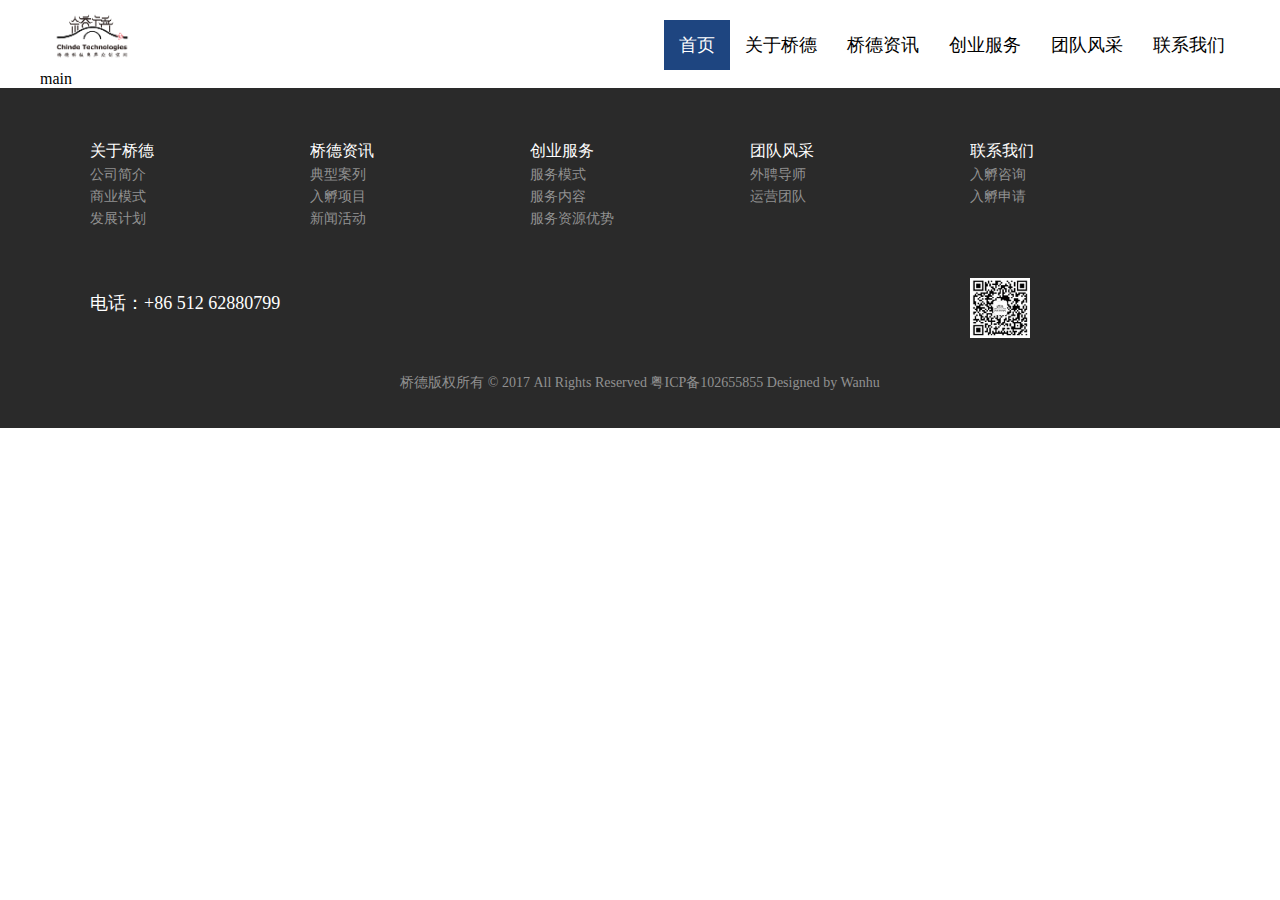
<file: template.html>
<!DOCTYPE html>
<html lang="en">
<head>
    <meta charset="UTF-8">
    <title>桥德</title>
    <link type="text/css" href="css/reset.css" rel="stylesheet">
    <link type="text/css" href="css/base.css" rel="stylesheet">
</head>
<body>
<div class="content">
    <header>
        <div class="qd_top">
            <div class="qd_inner">
                <div class="qd_logo"><img src="images/logo.png" width="100%" /></div>
                <div class="qd_nav">
                    <ul class="qd_navul">
                        <li class="qd_navli active"><a href="javascript:;">首页</a></li>
                        <li class="qd_navli"><a href="javascript:;">关于桥德</a></li>
                        <li class="qd_navli"><a href="javascript:;">桥德资讯</a></li>
                        <li class="qd_navli"><a href="javascript:;">创业服务</a></li>
                        <li class="qd_navli"><a href="javascript:;">团队风采</a></li>
                        <li class="qd_navli"><a href="javascript:;">联系我们</a></li>
                    </ul>
                </div>
            </div>
        </div>
    </header>

    <div class="main">
        <div class="qd_inner">
            main
        </div>
    </div>
    <footer>
        <div class="footer">
            <div class="qd_inner">
                <div class="footer_a">
                    <div class="ft_alis">
                        <ul>
                            <li class="ft_li bigTit"><a href="javascript:;">关于桥德</a></li>
                            <li class="ft_li"><a href="javascript:;">公司简介</a></li>
                            <li class="ft_li"><a href="javascript:;">商业模式</a></li>
                            <li class="ft_li"><a href="javascript:;">发展计划</a></li>
                        </ul>
                    </div>
                    <div class="ft_alis">
                        <ul>
                            <li class="ft_li bigTit"><a href="javascript:;">桥德资讯</a></li>
                            <li class="ft_li"><a href="javascript:;">典型案列</a></li>
                            <li class="ft_li"><a href="javascript:;">入孵项目</a></li>
                            <li class="ft_li"><a href="javascript:;">新闻活动</a></li>
                        </ul>
                    </div>
                    <div class="ft_alis">
                        <ul>
                            <li class="ft_li bigTit"><a href="javascript:;">创业服务</a></li>
                            <li class="ft_li"><a href="javascript:;">服务模式</a></li>
                            <li class="ft_li"><a href="javascript:;">服务内容</a></li>
                            <li class="ft_li"><a href="javascript:;">服务资源优势</a></li>
                        </ul>
                    </div>
                    <div class="ft_alis">
                        <ul>
                            <li class="ft_li bigTit"><a href="javascript:;">团队风采</a></li>
                            <li class="ft_li"><a href="javascript:;">外聘导师</a></li>
                            <li class="ft_li"><a href="javascript:;">运营团队</a></li>
                        </ul>
                    </div>
                    <div class="ft_alis">
                        <ul>
                            <li class="ft_li bigTit"><a href="javascript:;">联系我们</a></li>
                            <li class="ft_li"><a href="javascript:;">入孵咨询</a></li>
                            <li class="ft_li"><a href="javascript:;">入孵申请</a></li>
                        </ul>
                    </div>
                </div>
                <div class="footer_b">
                    <div class="footer_btxt">
                        <span class="footer_tel">电话：+86 512 62880799</span>
                        <span class="footer_ewm"></span>
                    </div>
                </div>
                <div class="footer_c">桥德版权所有 © 2017 All Rights Reserved 粤ICP备102655855 Designed by Wanhu</div>
            </div>
        </div>
    </footer>

</div>

</body>
</html>
</file>
<file: css/base.css>
.qd_top {
    height: 70px;
    overflow: hidden;
}

.qd_inner {
    width: 1200px;
    overflow: hidden;
    margin: 0 auto;
}

.qd_logo {
    width: 100px;
    height: auto;
    float: left;
    /*background: url(../images/logo.png) no-repeat;
    background-size: 100% 100%;*/
}

.qd_nav {
    height: auto;
    float: right;
}

.qd_navul {
    display: block;
    overflow: hidden;
    margin-top: 20px;
}

.qd_navli {
    display: block;
    float: left;
    width: auto;
    height: 50px;
    font-size: 18px;
    line-height: 50px;
}

.qd_navli a {
    display: block;
    height: 100%;
    color: #000;
    padding-left: 15px;
    padding-right: 15px;
}

.qd_navli.active a {
    background: #1e4580;
    color: #fff;
}

.qd_navli:hover a {
    background: #1e4580;
    color: #fff;
}

.footer {
    height: auto;
    overflow: hidden;
    background: #2a2a2a;
}

.ft_alis {
    width: 20%;
    overflow: hidden;
    float: left;
}

.ft_li {
    margin-top: 3px;
    display: block;
}

.ft_li a {
    font-size: 14px;
    color: #919191;
}

.ft_li.bigTit a {
    font-size: 16px;
    color: #fff;
}

.footer_a {
    overflow: hidden;
    margin: 50px 50px 20px 50px;
}

.footer_b {
    height: 50px;
    line-height: 50px;
    margin-left: 50px;
    margin-right: 210px;
    margin-top: 50px;
}

.footer_tel {
    display: block;
    float: left;
    color: #fff;
    font-size: 18px;
}

.footer_ewm {
    display: block;
    float: right;
    width: 60px;
    height: 60px;
    background: url(../images/ewm.jpg) no-repeat center;
    background-size: 100% 100%;
}

.footer_c {
    height: 30px;
    line-height: 30px;
    text-align: center;
    font-size: 14px;
    color: #919191;
    margin-top: 40px;
    margin-bottom: 30px;
}
</file>
<file: css/qiaode.css>
@font-face {

    font-family: Bold1;
    src: url("../Fonts/SourceHanSansCN-Bold.eot");
    src: url("../Fonts/SourceHanSansCN-Bold.eot?#iefix") format('embedded-opentype');
    src: url("../Fonts/SourceHanSansCN-Bold.ttf") format('truetype');
}

@font-face {

    font-family: ExtraLight;
    src: url("../Fonts/SourceHanSansCN-ExtraLight.eot");
    src: url("../Fonts/SourceHanSansCN-ExtraLight.eot?#iefix") format('embedded-opentype');
    src: url("../Fonts/SourceHanSansCN-ExtraLight.ttf") format('truetype');
}

@font-face {
    font-family: Light1;
    src: url("../Fonts/SourceHanSansCN-Light.eot");
    src: url("../Fonts/SourceHanSansCN-Light.eot?#iefix") format('embedded-opentype');
    src: url("../Fonts/SourceHanSansCN-Light.ttf") format('truetype');
}

@font-face {

    font-family: Medium1;
    src: url("../Fonts/SourceHanSansCN-Medium.eot");
    src: url("../Fonts/SourceHanSansCN-Medium.eot?#iefix") format('embedded-opentype');
    src: url("../Fonts/SourceHanSansCN-Medium.ttf") format('truetype');
}

@font-face {

    font-family: Normal1;
    src: url("../Fonts/SourceHanSansCN-Normal.eot");
    src: url("../Fonts/SourceHanSansCN-Normal.eot?#iefix") format('embedded-opentype');
    src: url("../Fonts/SourceHanSansCN-Normal.ttf") format('truetype');
}

@font-face {
    font-family: Regular;
    src: url("../Fonts/SourceHanSansCN-Regular.eot");
    src: url("../Fonts/SourceHanSansCN-Regular.eot?#iefix") format('embedded-opentype');
    src: url("../Fonts/SourceHanSansCN-Regular.ttf") format('truetype');
}

.qd_banner {
    width: 100%;
    height: 500px;
    background: url("../images/top-bg.jpg") no-repeat bottom center;
    background-size: cover;
    display: inline-block;
    *display: inline;
    *zoom: 1;
    text-align: center;
    position: relative;
}

.qd_banner .apply_entry {
    width: 160px;
    height: 50px;
    background: #5f80ab;
    line-height: 50px;
    color: #fff;
    text-align: center;
    font-size: 18px;
    margin-top: 286px;
    border-radius: 30px;
    -webkit-border-radius: 30px;
    -moz-border-radius: 30px;
    display: inline-block;
    *display: inline;
    *zoom: 1;
}

.qd_banner .apply_entry a {
    color: #fff;
}

.qd_banner .arrowDown {
    width: 80px;
    height: 80px;
    position: absolute;
    bottom: -40px;
    left: 50%;
    margin-left: -40px;
}

.qd_inner .qd_about {
    margin-top: 60px;
}

.qd_inner .qd_about h3 {
    width: 100%;
    font-size: 30px;
    font-weight: normal;
    text-align: center;
    color: #000;
    line-height: 42px;
}

.qd_inner .qd_about .info {
    width: 100%;
    font-size: 20px;
    font-family: Normal1;
    text-align: left;
    color: #777;
    line-height: 34px;
}

.qd_inner .qd_about .info .pic {
    text-align: center;
}

.qd_inner .qd_about .info .list {
    margin-top: 10px;
    margin-left: -126px;
    padding: 0;
    overflow: hidden;
}

.qd_inner .qd_about .info .list li {
    width: 316px;
    float: left;
    margin-left: 126px;
    color: #777777;
}

.item .picture, .item .text {
    width: 600px;
    height: 371px;
    float: left;
    font-size: 20px;
    color: #777;
}

.item .picture img {
    width: 600px;
    height: 371px;
}

.item .text {
    width: 520px;
    height: 291px;
    line-height: 32px;
    padding: 40px;
}

.item .check {
    width: 140px;
    height: 40px;
    margin: 0 auto;
    background: #5f80ab;
    color: #fff;
    font-size: 20px;
    line-height: 40px;
    margin-top: 10px;
    text-align: center;
    border-radius: 20px;
    -webkit-border-radius: 20px;
    -moz-border-radius: 20px;
}

.item .check a {
    color: #fff;
}

.team {
    height: 631px;
    background: url("../images/index-tdfc.jpg") no-repeat;
}

.team-info {
    font-size: 20px;
    color: #777;
}

.team-info h3 {
    padding-top: 60px;
}

.team-info p {
    text-align: center;
    margin-top: 30px;
}

.team-list {
    margin-left: -32px;
    margin-top: 44px;
    overflow: hidden;
    padding: 0;
}

.team-list li {
    width: 276px;
    height: 398px;
    float: left;
    margin-left: 32px;
    position: relative;
}

.team-list li img {
    width: 276px;
    height: 398px;
}

.team-list li i {
    width: 100%;
    text-align: center;
    font-style: normal;
    font-size: 20px;
    color: #fff;
    position: absolute;
    bottom: 34px;
    left: 0;
    z-index: 10;
}

.team-list li b {
    width: 100%;
    height: 100px;
    background: #5f80ab;
    position: absolute;
    left: 0;
    bottom: -90px;
    z-index: 5;
}

.chuangtou {
    width: 100%;
    height: 500px;
    background: url("../images/index-bottomBg.jpg") no-repeat bottom center;
    margin-top: 60px;
}

.chuangtou .info {
    width: 500px;
    margin-left: 100px;
    margin-top: 100px;
}

.chuangtou .info h3 {
    font-size: 30px;
    text-align: center;
    color: #fff;
    font-weight: normal;
    padding-top: 80px;
}

.chuangtou .info p {
    font-size: 18px;
    line-height: 32px;
    color: #fff;
    margin-top: 40px;
}

/*----------------------index-apply------------------------*/

.apply_bg {
    width: 100%;
    height: 635px;
    background: url("../images/top-bg.jpg") no-repeat center center;
    background-size: cover;
}

.apply_info {
    padding: 30px;
    width: 240px;
    margin-top: 140px;
    background: #fff;
    float: right;
    margin-right: 40px;
}

.apply_info .title {
    width: 100%;
    font-size: 24px;
    color: #000;
    text-align: center;
    display: inline-block;
    *display: inline;
    *zoom: 1;
}

.apply_info .common-input {
    width: 240px;
    height: 50px;
    border: none;
    margin-top: 10px;
    border-bottom: 1px solid #808080;
    line-height: 50px;
    font-size: 16px;
    font-weight: normal;
    color: #808080;
}

.apply_info .apply_btn {
    width: 100%;
    height: 50px;
    background: #5f80ab;
    color: #fff;
    text-align: center;
    line-height: 50px;
    font-size: 18px;
    font-weight: normal;
    margin-top: 30px;
    border-radius: 30px;
    -webkit-border-radius: 30px;
    -moz-border-radius: 30px;
}

.about-banner{
    width: 100%;
    height:500px;
    background: url("../images/about_plan.jpg") no-repeat center center;

}

.about_left{
    width:160px;
    float:left;
}

.about_left .title{
    width:100%;
    height:40px;
    display: inline-block;
    *display:inline;
    *zoom:1;
    background: #1e4580;
    font-size: 24px;
    text-align: center;
    color:#fff;
    line-height: 40px;
}

.about_left .list{ margin: 0; padding: 0; overflow: hidden;}
.about_left .list li{ width: 100%; height: 40px; border-bottom: 1px dashed #717071; font-size: 18px; line-height: 40px; text-align: center; }
.about_left .list li.cur a{ color:#1e4580;}
.about_left .list li a{color:#777372}
.about_left .list li a:hover{ color:#1e4580}

.about_right{ width: 900px; float: left; margin-left: 80px;}
.about_right .title{ height: 40px; font-size:30px; line-height: 40px; border-left:10px solid #1e4580; margin-top: 40px; color:#1e4580; text-indent: 10px; }
.about_right .info{ width: 800px; margin-top: 20px; padding-bottom: 200px;}
.about_right .year_list{ margin-top: 10px;}
.about_right .year_list li{ border-left:3px solid #808080; font-size: 20px; color:#231815; padding-left: 40px; line-height: 32px;position: relative; z-index: 5; padding-bottom: 10px;}
.about_right .year_list li.top{ padding-top: 20px;}
.about_right .year_list li.top i{ top:20px;}
.about_right .year_list li span{ width: 100%; height:50px; line-height: 50px;  display: inline-block; *display:inline; *zoom:1;}
.about_right .year_list li span i{ width: 50px; height:50px; background: url('../images/about_icon1.jpg') no-repeat; position: absolute; top:0; left:-25px; z-index: 10;}
.about_right .year_list li span i.cur{ background: url("../images/about_icon2.jpg") no-repeat;}
.about_right .year_list li p{ text-indent: 40px;}


/*----------------新闻资讯------------------*/

.news_banner{ width: 100%; height: 400px; background: url("../images/news-top.jpg") no-repeat bottom center;}
.news_list{ padding-left: 20px;}
.news_list li{width: 900px;height: 140px;background: #fff;margin-top: 40px; cursor: pointer;}
.news_list li.cur{box-shadow:0px 0 10px #5f80ab}
.news_list li .news_date{ width: 150px; padding:28px 0; float:left; background: #5f80ab; font-size: 30px; color:#fff; text-align: center;}
.news_list li .news_info{width: 659px;height: 138px;border: 1px solid #b2b1b2;border-left:none;float:left;padding-left: 30px;padding-right: 60px;font-size: 18px;color:#231815;text-align: left;font-weight: normal;}
.news_list li .news_info h3{ font-size: 24px; margin-top: 16px;}
.news_list li .news_info .text{ margin-top: 20px;}




/*-----------------服务资源优势-----------------------*/


.advantage_banner{ width: 100%; height: 400px; background: url("../images/advantage.jpg") no-repeat bottom center;}
.common_tab{overflow: hidden;}
.common_tab li{ width: 100px; height: 30px; line-height: 30px; text-align: left; color:#717071; line-height: 30px; float:left; padding-left: 10px; }
.common_tab li.br{ border-right:1px solid #959494;}
.common_tab li.cur a{color:#1e4580;}
.common_tab li a{color: #717071;}
.common_tab li a:hover{color:#1e4580}
.advantage_info{ padding-bottom: 80px;}
.info_box{ margin-top: 60px;}
.advantage_info .title{ padding-left: 10px; height: 40px; line-height: 40px; font-size: 24px; color:#1e4580; border-left:5px solid #1e4580;}
.advantage_info .txt{ margin-top: 30px; font-size: 18px; color:#777; font-weight: normal; line-height: 32px;}
.advantage_info .txt p{ margin-top: 20px;}


/*-----------------服务内容-----------------------*/

.service_list{ margin-top: 60px; margin-left: -18px; padding-bottom: 60px; overflow: hidden;}
.service_list li{ width: 386px; height:480px; border:1px solid #939393; margin-left: 18px; float:left; margin-top: 18px;}
.service_list li .pic{ display: inline-block; *disolay:inline; *zoom:1;}
.service_list li .pic img{ width: 386px; height: 300px;}
.service_list li .txt{ font-size: 16px; line-height: 30px; color:#bdbdbd; padding: 10px 40px; margin-top: 10px; display: inline-block; *disolay:inline; *zoom:1;}
.service_list li .txt h3{ font-size: 24px; text-align: center; color:#231815; font-weight: normal;}
.service_list li .txt p{ line-height: 24px; margin-top: 10px;}


/*-----------------团队合作-----------------------*/

.team_banner{width:100%; height:400px; background: url('../images/team-top.jpg') no-repeat  top center; }
.team-entry{ margin-top: 20px; margin-left: -44px; display: inline-block; *display:inline; *zoom:1;}
.team-entry li{ width: 368px; float:left; margin-left: 44px; }
.team-entry li .team_office{ width: 332px; padding: 20px; min-height: 178px; border: 1px solid #777; line-height: 24px; font-size: 16px; color:#787878; display: inline-block; *display:inline; *zoom:1; position: relative;}
.team-entry li .team_office i{ width:50px; height: 50px; position: absolute; bottom:-25px; left: 50%;  margin-left: -25px;}
.team-entry li .team_office i img{ width: 50px; height:50px;}
.team-entry li .team_office.cur{ background: #5f80ab; color:#fff;}
.team-entry li .team_job{ width:100%;font-size: 24px; text-align: center; color:#1e4580; margin-top:50px;display: inline-block; *display:inline; *zoom:1;}
.team-entry li .team_job i{ font-size: 16px; font-style: normal;}
.joint{ width: 700px; margin-left: 20px;}
.joint li{ width: 100%; border-left:28px solid #5f81a7;margin-top: 40px; position: relative;}
.joint li .joint_title{ width: 100%; font-size:18px; height:30px; color:#1e4580; text-indent: 30px; display: inline-block; *display:inline; *zoom:1;}
.joint li em{ font-size: 30px; color:#fff; position: absolute; top:-9px; left:-23px; font-style: normal; cursor: pointer}
.joint li .joint_info{ padding:10px 30px;border-bottom:3px solid #5f81a7; font-size: 16px; color:#777777; line-height: 24px; display: none;}



/*-----------------联系我们-----------------------*/

.contact_banner{width:100%; height:400px; background: url('../images/contact_bg.jpg') no-repeat  top center; }
.contact_way{ width: 360px; min-height: 327px;padding:30px; float:left; margin-left: 10px; box-shadow: 0 0  10px #1e4580;}
.contact_way h3{ height: 40px; line-height: 40px; font-weight: normal; color:#231815; font-size: 18px; text-align: center; border-bottom:1px solid #717071;}
.contact_way p{ margin-top: 40px;}
.contact_map{ width: 600px; float:right;}
.contact_map img{ width: 600px; height: 387px;}

.contact_apply{padding:20px 200px; width: 780px; margin-left:10px; display: inline-block; *display:inline; *display:inline;box-shadow:-2px 0 10px #e6eaf1,
3px 0 10px #5f80ab,
0 -2px 10px #e6eaf1,
0 3px 10px #5f80ab;
    margin-top:50px;
}

.contact_apply h3{ line-height: 40px;  color:#231815; font-size: 24px; text-align: center;}
.contact_apply  p{ font-size: 18px; text-align: center; line-height: 32px;}
.contact_apply .info{ width:600px; margin: 0 auto; overflow: hidden; }
.contact_apply .info .message {width:248px; height: 40px; line-height: 40px; padding-left: 10px; font-size: 16px; border: 1px solid #959494; float:left; margin-left: 30px; margin-top: 30px; color:#989898;}
.contact_apply .contact_btn{ width: 140px; height: 40px; margin: 0 auto; line-height: 40px; background: #5f80ab; margin-top: 30px;  text-align: center; color:#fff; border-radius: 20px; cursor: pointer;}
</file>
